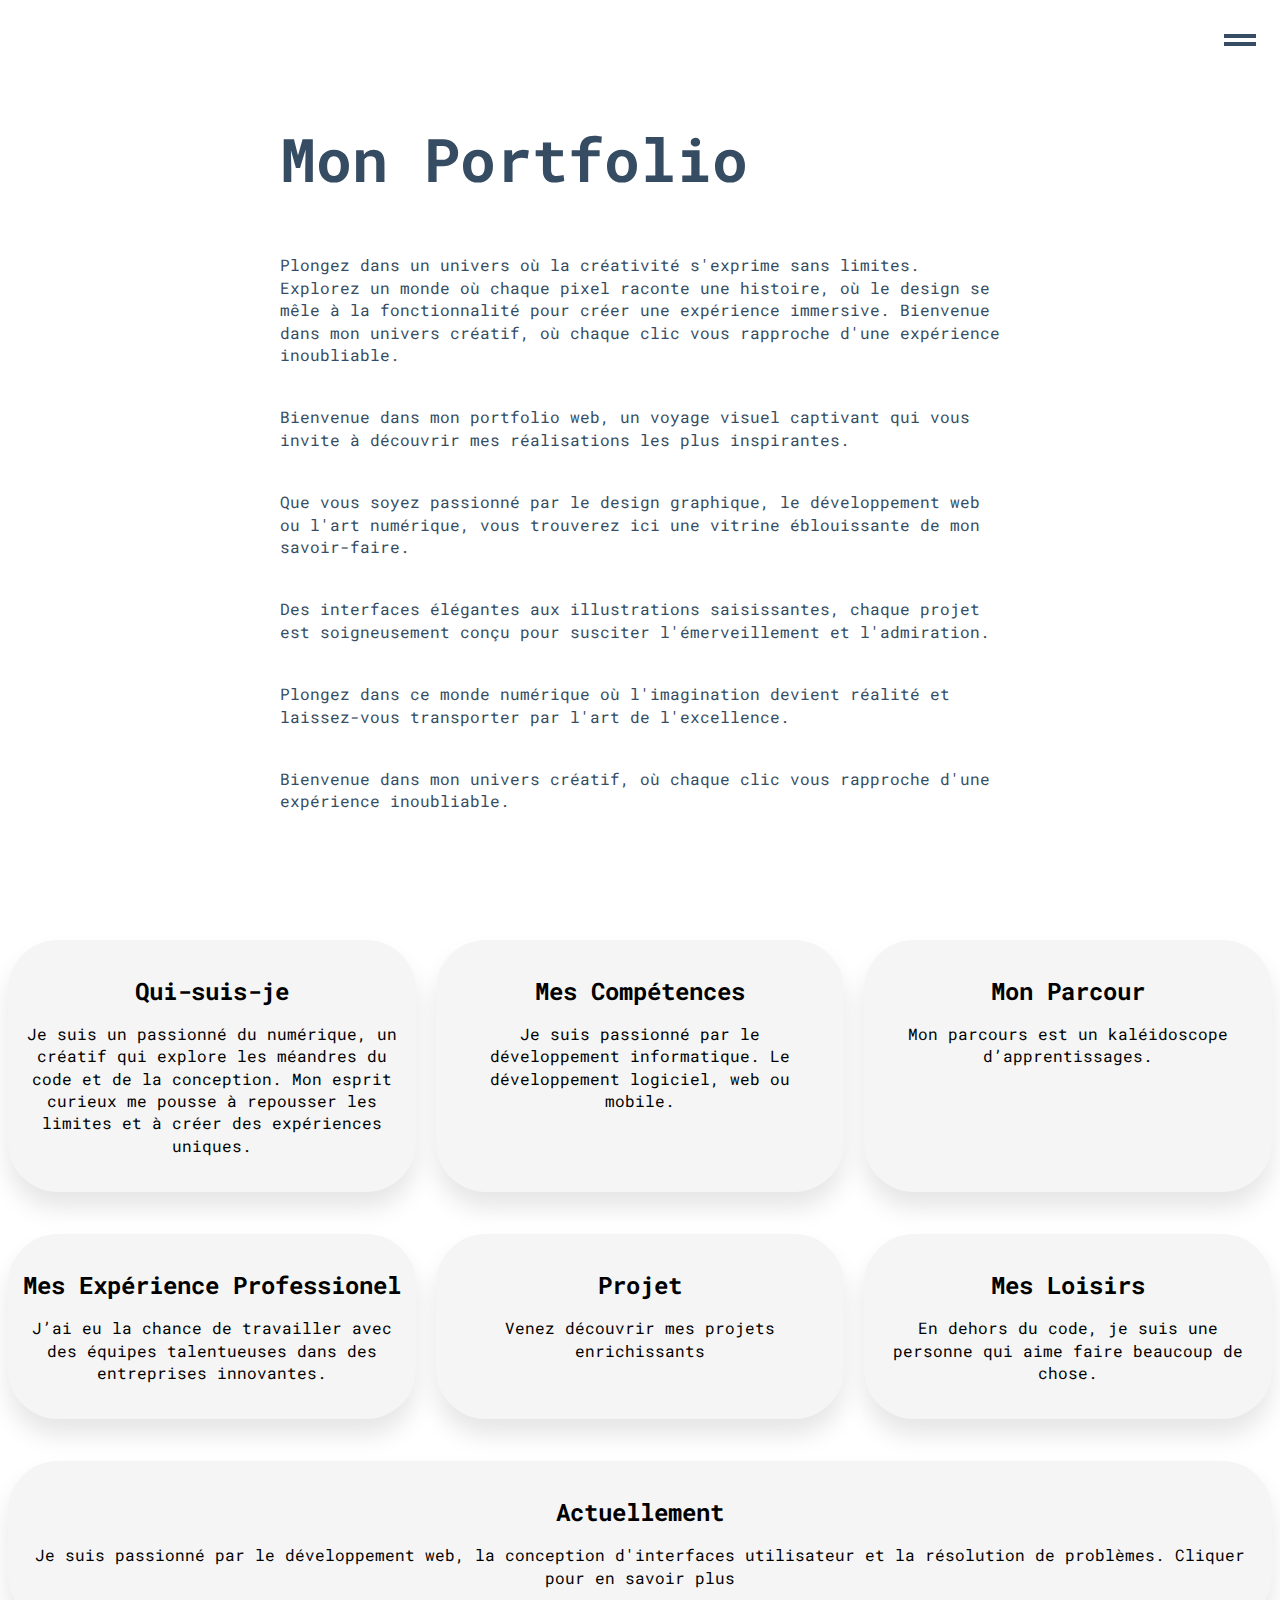
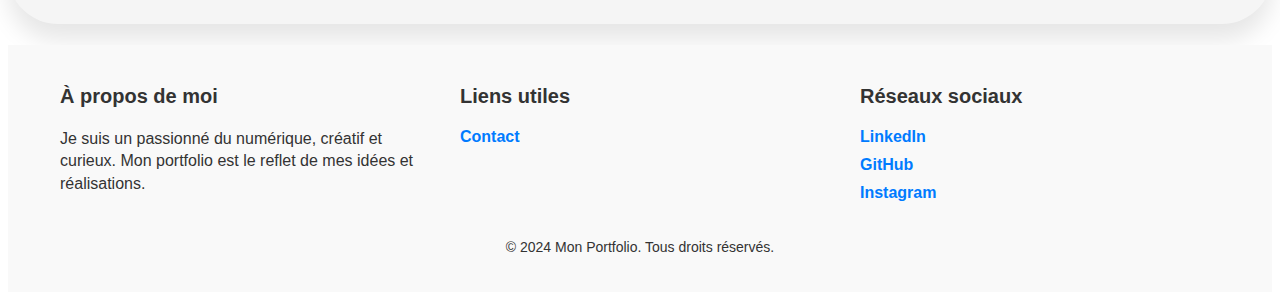
<file: index.html>
<!DOCTYPE html>
<html lang="fr">
<head>
    <meta charset="UTF-8">
    <meta name="viewport" content="width=device-width, initial-scale=1.0">
    <title>Portfolio</title>
</head>
    <link rel="stylesheet" href="css/styles.css">
    <script src="js/script.js" defer></script>



 <header>
    <input type="checkbox" id="main-navigation-toggle" class="btn btn--close" title="Toggle main navigation" />

    <label for="main-navigation-toggle">
      <span></span>
    </label>

<nav id="main-navigation" class="nav-main">
    <ul class="menu">
      <li class="menu__item">
        <a class="menu__link" href="index.html">Home</a>
      </li>
      <li class="menu__item">
        <a class="menu__link" href="html/presentMe.html">Qui-suis-je</a>
      </li>
      <li class="menu__item">
        <a class="menu__link" href="https://github.com/ynstsn">GitHub</a>
      </li>
      <li class="menu__item">
        <a class="menu__link" href="https://www.linkedin.com/in/yunus-emre-tosun-533691267/">LinkedIn</a>
      </li>
      <li class="menu__item">
        <a class="menu__link" href="html/contact.html">Contact</a>
      </li>
    </ul>
  </nav>

<main class="page-container">
  <h1>Mon Portfolio</h1>
  <p>
    Plongez dans un univers où la créativité s'exprime sans limites. 
    Explorez un monde où chaque pixel raconte une histoire, où le design se mêle à la fonctionnalité pour créer une expérience immersive. 
    Bienvenue dans mon univers créatif, où chaque clic vous rapproche d'une expérience inoubliable.</p>
    <p>
        Bienvenue dans mon portfolio web, un voyage visuel captivant qui vous invite à découvrir 
        mes réalisations les plus inspirantes. 
    </p>
    <p>
        Que vous soyez passionné par le design graphique, 
        le développement web ou l'art numérique, vous trouverez ici une vitrine éblouissante de mon savoir-faire. 
    </p>
    <p>    
        Des interfaces élégantes aux illustrations saisissantes, 
        chaque projet est soigneusement conçu pour susciter l'émerveillement et l'admiration. 
    </p>
    <p>
        Plongez dans ce monde numérique où l'imagination devient réalité et laissez-vous transporter par l'art de l'excellence. 
    </p>
        <p>
        Bienvenue dans mon univers créatif, où chaque clic vous rapproche d'une expérience inoubliable.</p>
    </p>

 </main>
</header>

<body>

<div class="competences-container">
    <div class="PresentME" onmouseover="agrandir(this)" onmouseout="retrecir(this)">
        <h2>Qui-suis-je</h2>
        <p>Je suis un passionné du numérique, un créatif qui explore les méandres du code et de la conception.
             Mon esprit curieux me pousse à repousser les limites et à créer des expériences uniques.</p>
    </div>

    <div class="competences-block" onmouseover="agrandir(this)" onmouseout="retrecir(this)">
        <h2>Mes Compétences</h2>
        <p>Je suis passionné par le développement informatique. Le développement logiciel, web ou mobile.</p>
    </div>
    <div class="Parcour" onmouseover="agrandir(this)" onmouseout="retrecir(this)">
        <h2>Mon Parcour</h2>
        <p>Mon parcours est un kaléidoscope d’apprentissages.</p>
    </div>
</div>
<br>
<br>

    <div class="secondLine">
        <div class="ExperiencePro" onmouseover="agrandir(this)" onmouseout="retrecir(this)">
            <h2>Mes Expérience Professionel</h2>
            <p>J’ai eu la chance de travailler avec des équipes talentueuses dans des entreprises innovantes.</p>
        </div>
        <div class="projet"  onmouseover="agrandir(this)" onmouseout="retrecir(this)">
            <h2>Projet</h2>
            <p>Venez découvrir mes projets enrichissants</p>
        </div>
        <div class="loisir" onmouseover="agrandir(this)" onmouseout="retrecir(this)">
            <h2>Mes Loisirs</h2>
            <p>En dehors du code, je suis une personne qui aime faire beaucoup de chose.</p>
        </div>
    </div>

    <br>
    <br>

    <div class="today" onmouseover="agrandir(this)" onmouseout="retrecir(this)">
        <h2>Actuellement</h2>
        <p>Je suis passionné par le développement web, la conception d'interfaces utilisateur et la résolution de problèmes. Cliquer pour en savoir plus</p>
    </div>

</body>

<br>

<footer class="site-footer">
    <div class="footer-content">
        <div class="footer-column">
            <h3>À propos de moi</h3>
            <p>Je suis un passionné du numérique, créatif et curieux. Mon portfolio est le reflet de mes idées et réalisations.</p>
        </div>
        <div class="footer-column">
            <h3>Liens utiles</h3>
            <ul>
                <li><a href="html/contact.html">Contact</a></li>
                <!-- Ajoute d'autres liens ici -->
            </ul>
        </div>
        <div class="footer-column">
            <h3>Réseaux sociaux</h3>
            <ul>
                <li><a href="https://www.linkedin.com/in/yunus-emre-tosun-533691267/">LinkedIn</a></li>
                <li><a href="https://github.com/ynstsn">GitHub</a></li>
                <li><a href="https://www.instagram.com/sitemakers_?igsh=MXE4bzI4cmRmdGNmNQ==">Instagram</a></li>
                <!-- Ajoute d'autres liens vers réseaux sociaux -->
            </ul>
        </div>
    </div>
    <p class="footer-copyright">© 2024 Mon Portfolio. Tous droits réservés.</p>
</footer>

</html>
</file>
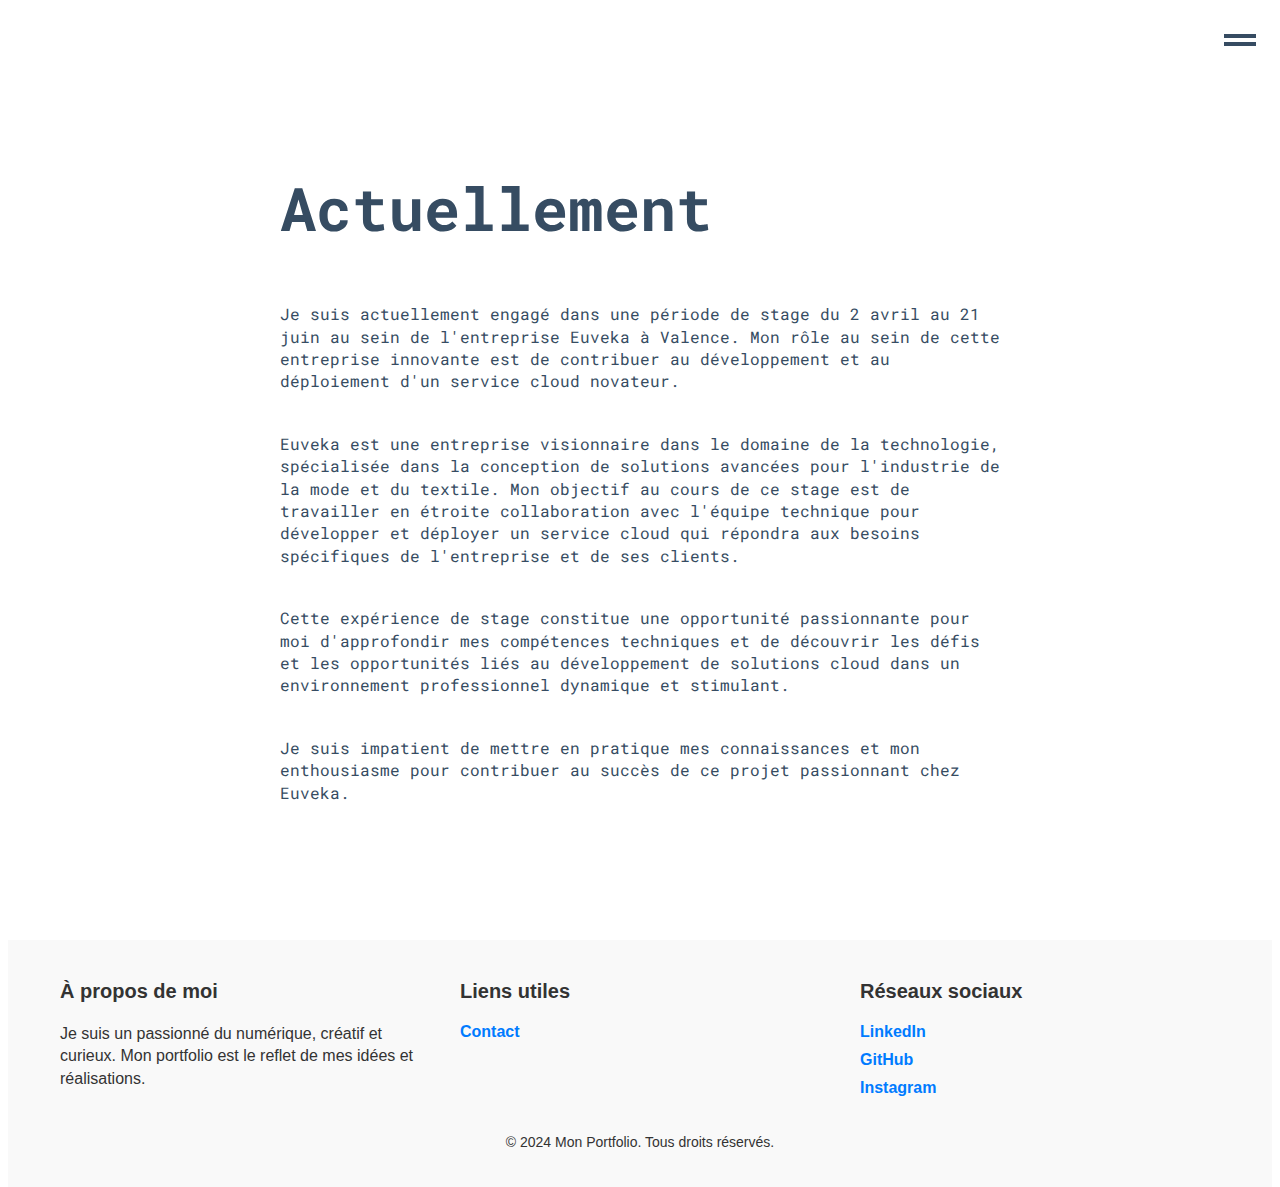
<file: html/actuellement.html>
<!DOCTYPE html>
<html lang="fr">
    <head>
        <meta charset="UTF-8">
        <meta name="viewport" content="width=device-width, initial-scale=1.0">
        <title>actuellement</title>
        <link rel="stylesheet" href="../css/actuellement.css">
        <script src="../js/script.js" defer></script>
    </head>

    <header>
        <header>
            <input type="checkbox" id="main-navigation-toggle" class="btn btn--close" title="Toggle main navigation" />
        
            <label for="main-navigation-toggle">
              <span></span>
            </label>
        
        <nav id="main-navigation" class="nav-main">
            <ul class="menu">
              <li class="menu__item">
                <a class="menu__link" href="../index.html">Home</a>
              </li>
              <li class="menu__item">
                <a class="menu__link" href="https://github.com/ynstsn">GitHub</a>
              </li>
              <li class="menu__item">
                <a class="menu__link" href="https://www.linkedin.com/in/yunus-emre-tosun-533691267/">LinkedIn</a>
              </li>
              <li class="menu__item">
                <a class="menu__link" href="../html/contact.html">Contact</a>
              </li>
            </ul>
          </nav>

          <main class="page-container">
            <h1>Actuellement</h1>
            <p>
                Je suis actuellement engagé dans une période de stage du 2 avril au 21 
                juin au sein de l'entreprise Euveka à Valence. Mon rôle au sein de cette
                 entreprise innovante est de contribuer au développement et au déploiement 
                 d'un service cloud novateur.
            </p>

              <p>
                Euveka est une entreprise visionnaire dans le domaine de la technologie, 
                spécialisée dans la conception de solutions avancées pour l'industrie de la 
                mode et du textile. Mon objectif au cours de ce stage est de travailler en 
                étroite collaboration avec l'équipe technique pour développer et déployer un service 
                cloud qui répondra aux besoins spécifiques de l'entreprise et de ses clients.
            </p>

              <p>
                Cette expérience de stage constitue une opportunité passionnante pour moi d'approfondir 
                mes compétences techniques et de découvrir les défis et les opportunités liés au développement 
                de solutions cloud dans un environnement professionnel dynamique et stimulant.
              </p>

              <p>
                Je suis impatient de mettre en pratique 
                mes connaissances et mon enthousiasme pour contribuer au succès de ce projet passionnant chez Euveka.
              </p>
           </main>
    
    </header>
<body>
    
</body>

<footer class="site-footer">
    <div class="footer-content">
        <div class="footer-column">
            <h3>À propos de moi</h3>
            <p>Je suis un passionné du numérique, créatif et curieux. Mon portfolio est le reflet de mes idées et réalisations.</p>
        </div>
        <div class="footer-column">
            <h3>Liens utiles</h3>
            <ul>
                <li><a href="contact.html">Contact</a></li>
                <!-- Ajoute d'autres liens ici -->
            </ul>
        </div>
        <div class="footer-column">
            <h3>Réseaux sociaux</h3>
            <ul>
                <li><a href="https://www.linkedin.com/in/yunus-emre-tosun-533691267/">LinkedIn</a></li>
                <li><a href="https://github.com/ynstsn">GitHub</a></li>
                <li><a href="https://www.instagram.com/sitemakers_?igsh=MXE4bzI4cmRmdGNmNQ==">Instagram</a></li>
                <!-- Ajoute d'autres liens vers réseaux sociaux -->
            </ul>
        </div>
    </div>
    <p class="footer-copyright">© 2024 Mon Portfolio. Tous droits réservés.</p>
</footer>

</html>
</file>
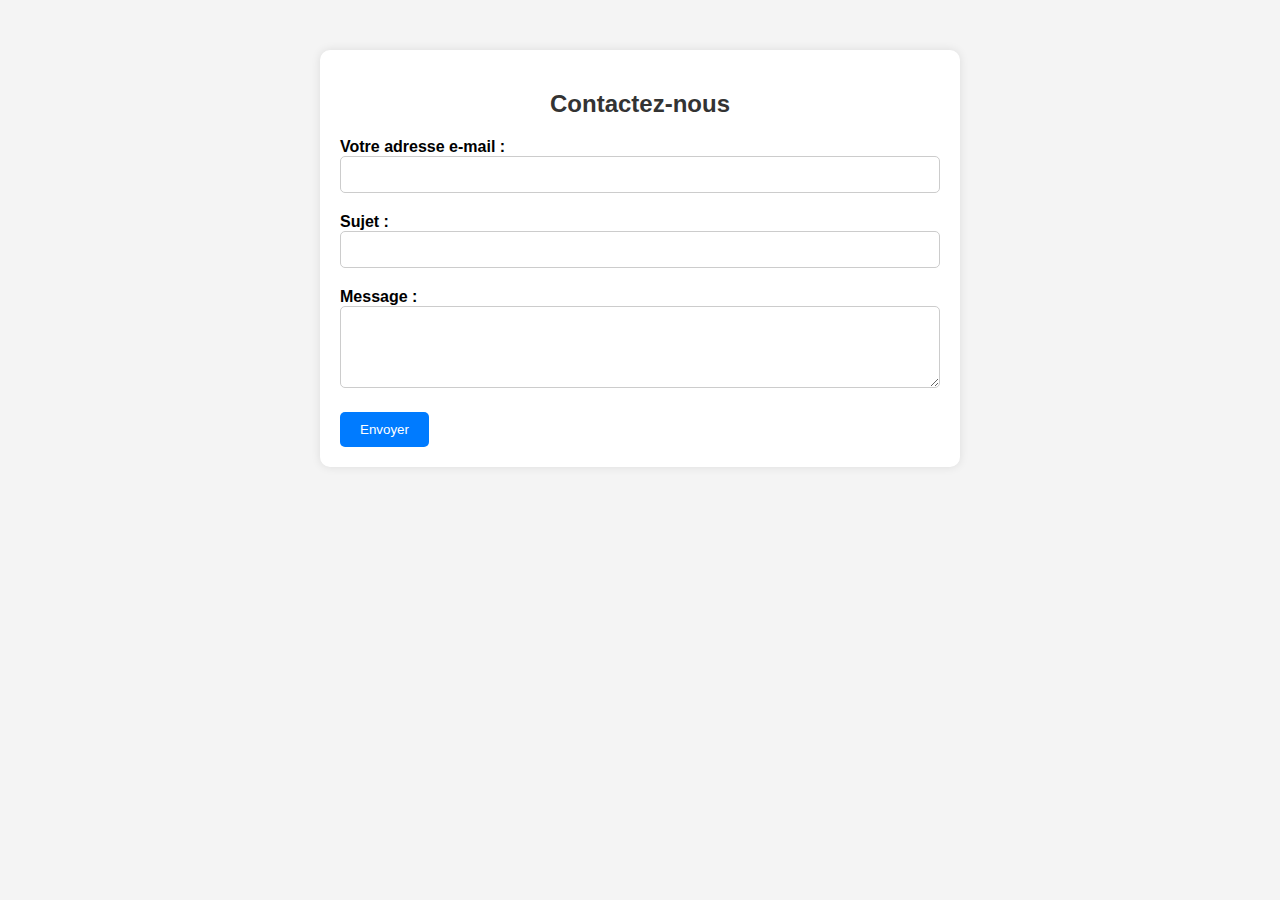
<file: html/contact.html>
<!DOCTYPE html>
<html lang="fr">
<head>
    <meta charset="UTF-8">
    <meta name="viewport" content="width=device-width, initial-scale=1.0">
    <title>Contact</title>
    <link rel="stylesheet" href="../css/contact.css">
</head>
<body>

<div class="container">
    <h2>Contactez-nous</h2>
    <form action="process_form_contact.php" method="post">
        <div class="form-group">
            <label for="email">Votre adresse e-mail :</label>
            <input type="email" id="email" name="email" required>
        </div>
        <div class="form-group">
            <label for="subject">Sujet :</label>
            <input type="text" id="subject" name="subject" required>
        </div>
        <div class="form-group">
            <label for="message">Message :</label>
            <textarea id="message" name="message" rows="4" required></textarea>
        </div>
        <button type="submit">Envoyer</button>
    </form>
</div>

</body>
</html>
</file>
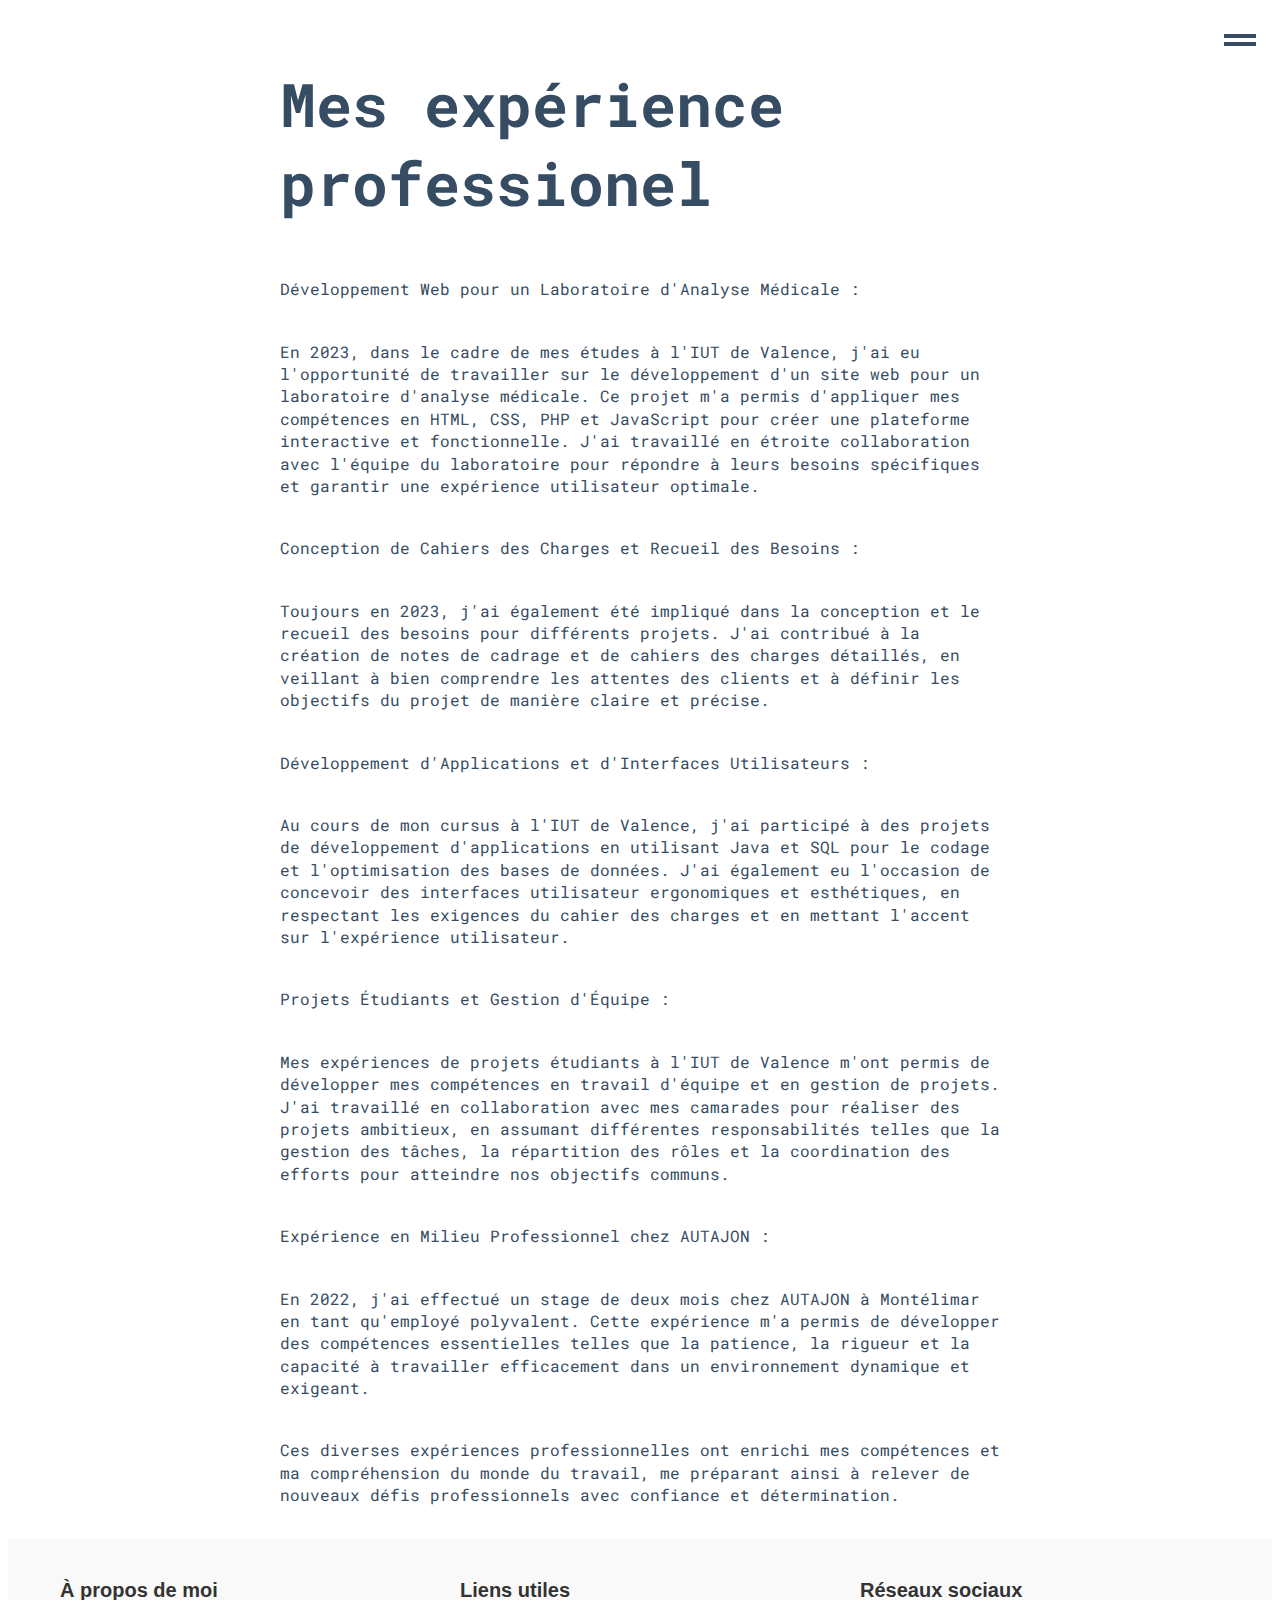
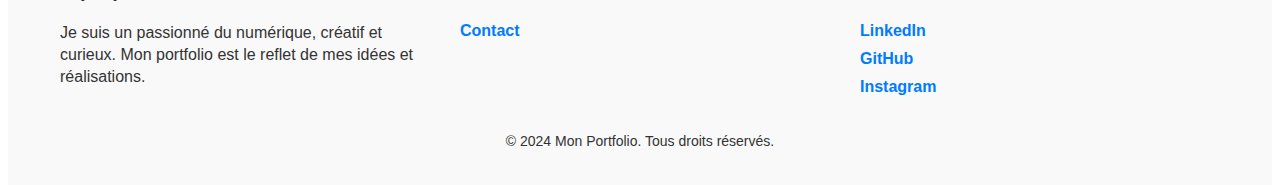
<file: html/experiencePro.html>
<!DOCTYPE html>
<html lang="fr">
    <head>
        <meta charset="UTF-8">
        <meta name="viewport" content="width=device-width, initial-scale=1.0">
        <title>expriencePro</title>
        <link rel="stylesheet" href="../css/expriencePro.css">
        <script src="../js/script.js" defer></script>
    </head>

    <header>
        <header>
            <input type="checkbox" id="main-navigation-toggle" class="btn btn--close" title="Toggle main navigation" />
        
            <label for="main-navigation-toggle">
              <span></span>
            </label>
        
        <nav id="main-navigation" class="nav-main">
            <ul class="menu">
              <li class="menu__item">
                <a class="menu__link" href="../index.html">Home</a>
              </li>
              <li class="menu__item">
                <a class="menu__link" href="https://github.com/ynstsn">GitHub</a>
              </li>
              <li class="menu__item">
                <a class="menu__link" href="https://www.linkedin.com/in/yunus-emre-tosun-533691267/">LinkedIn</a>
              </li>
              <li class="menu__item">
                <a class="menu__link" href="../html/contact.html">Contact</a>
              </li>
            </ul>
          </nav>

          <main class="page-container">
            <h1>Mes expérience professionel</h1>

            <p>
              Développement Web pour un Laboratoire d'Analyse Médicale :
            </p>
            <p>
              En 2023, dans le cadre de mes études à l'IUT de Valence, 
              j'ai eu l'opportunité de travailler sur le développement d'un site web pour un laboratoire d'analyse médicale. 
              Ce projet m'a permis d'appliquer mes compétences en HTML, CSS, PHP et JavaScript pour créer une plateforme 
              interactive et fonctionnelle. J'ai travaillé en étroite collaboration avec l'équipe 
              du laboratoire pour répondre à leurs besoins spécifiques et garantir une expérience utilisateur optimale.
            </p>

              <p>
                Conception de Cahiers des Charges et Recueil des Besoins :
              </p>
              <p>
                Toujours en 2023, j'ai également été impliqué dans la conception et 
                le recueil des besoins pour différents projets. 
                J'ai contribué à la création de notes de cadrage et de cahiers des charges détaillés, 
                en veillant à bien comprendre les attentes des clients et à définir les objectifs du 
                projet de manière claire et précise.

            </p>

            <p>Développement d'Applications et d'Interfaces Utilisateurs :
            </p>

              <p>
                Au cours de mon cursus à l'IUT de Valence, 
                j'ai participé à des projets de développement d'applications en utilisant Java et 
                SQL pour le codage et l'optimisation des bases de données. 
                J'ai également eu l'occasion de concevoir des interfaces utilisateur ergonomiques et 
                esthétiques, en respectant les exigences du cahier des charges et en mettant l'accent sur 
                l'expérience utilisateur.

              </p>

              <p>Projets Étudiants et Gestion d'Équipe :
              </p>

              <p>
                Mes expériences de projets étudiants à l'IUT de Valence m'ont 
                permis de développer mes compétences en travail d'équipe et en gestion de projets. 
                J'ai travaillé en collaboration avec mes camarades pour réaliser des projets ambitieux, 
                en assumant différentes responsabilités telles que la gestion des tâches, la répartition des 
                rôles et la coordination des efforts pour atteindre nos objectifs communs.

              </p>

              <p>Expérience en Milieu Professionnel chez AUTAJON :
              </p>

              <p>    
                En 2022, j'ai effectué un stage de deux mois chez AUTAJON à Montélimar 
                en tant qu'employé polyvalent. Cette expérience m'a permis de développer des 
                compétences essentielles telles que la patience, la rigueur et la capacité à travailler 
                efficacement dans un environnement dynamique et exigeant.

              </p>

              <p>Ces diverses expériences professionnelles ont enrichi 
                mes compétences et ma compréhension du monde du travail, me préparant ainsi à relever 
                de nouveaux défis professionnels avec confiance et détermination.

              </p>
           </main>
    
    </header>


<body>
    
</body>

<footer class="site-footer">
    <div class="footer-content">
        <div class="footer-column">
            <h3>À propos de moi</h3>
            <p>Je suis un passionné du numérique, créatif et curieux. Mon portfolio est le reflet de mes idées et réalisations.</p>
        </div>
        <div class="footer-column">
            <h3>Liens utiles</h3>
            <ul>
                <li><a href="contact.html">Contact</a></li>
                <!-- Ajoute d'autres liens ici -->
            </ul>
        </div>
        <div class="footer-column">
            <h3>Réseaux sociaux</h3>
            <ul>
                <li><a href="https://www.linkedin.com/in/yunus-emre-tosun-533691267/">LinkedIn</a></li>
                <li><a href="https://github.com/ynstsn">GitHub</a></li>
                <li><a href="https://www.instagram.com/sitemakers_?igsh=MXE4bzI4cmRmdGNmNQ==">Instagram</a></li>
                <!-- Ajoute d'autres liens vers réseaux sociaux -->
            </ul>
        </div>
    </div>
    <p class="footer-copyright">© 2024 Mon Portfolio. Tous droits réservés.</p>
</footer>

</html>
</file>
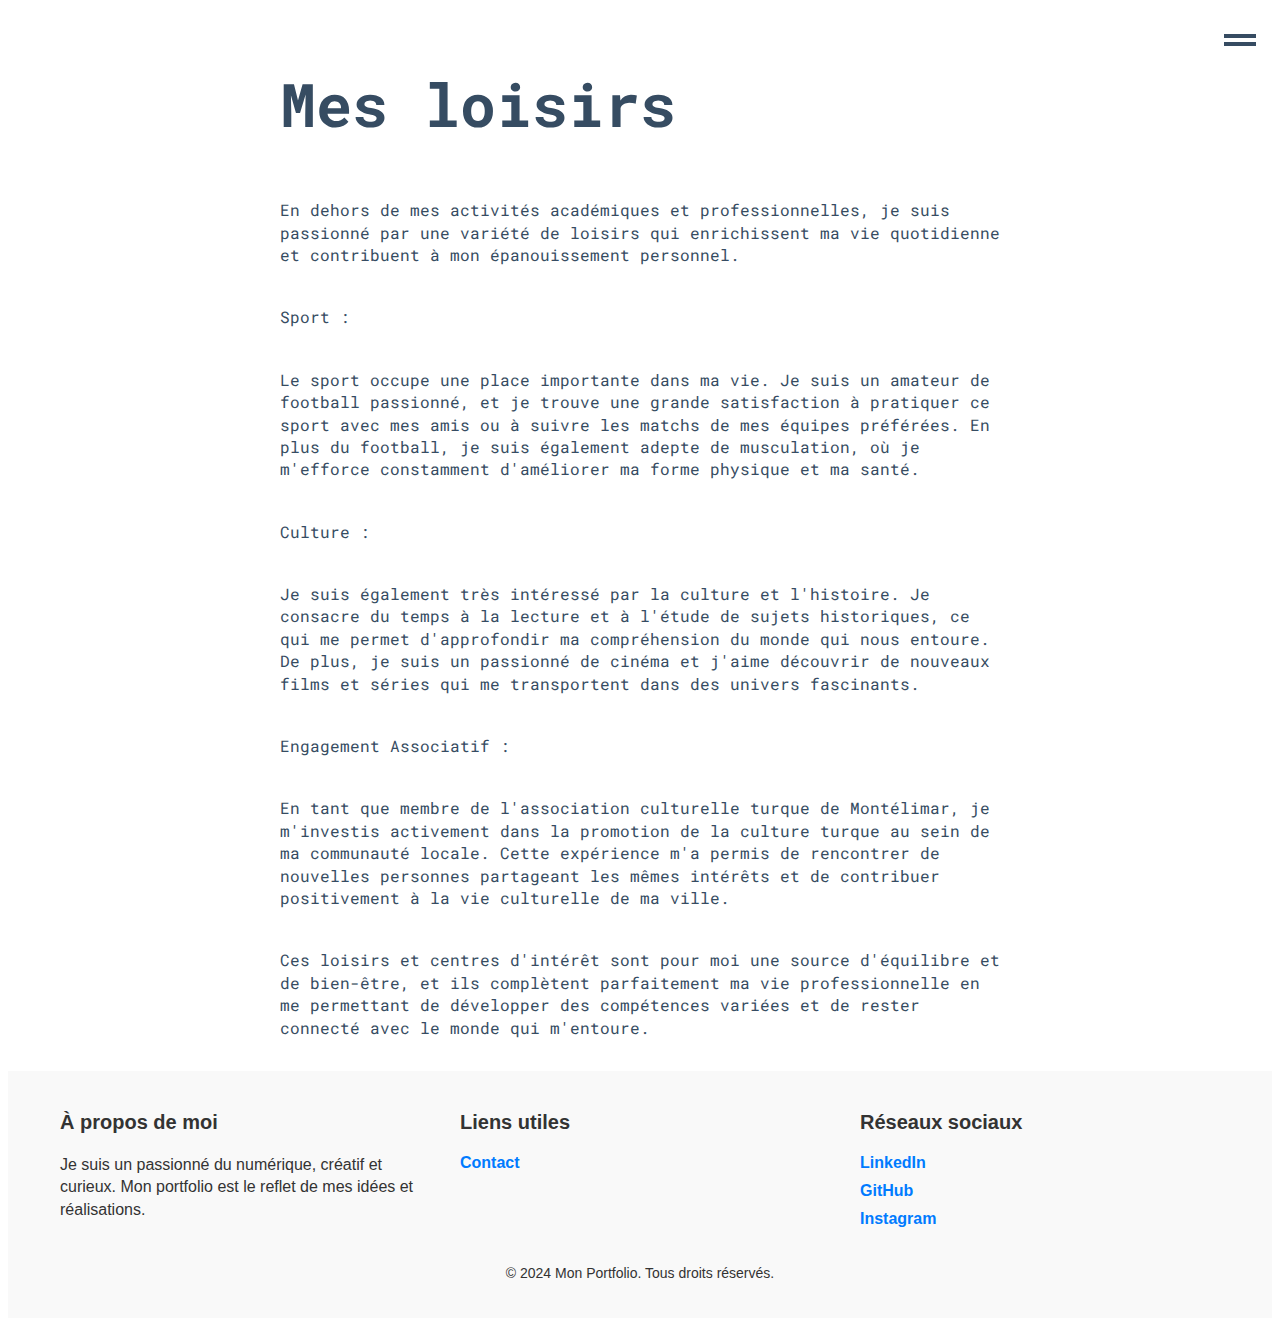
<file: html/loisir.html>
<!DOCTYPE html>
<html lang="fr">
    <head>
        <meta charset="UTF-8">
        <meta name="viewport" content="width=device-width, initial-scale=1.0">
        <title>Loisir</title>
        <link rel="stylesheet" href="../css/loisir.css">
        <script src="../js/script.js" defer></script>
    </head>

    <header>
        <header>
            <input type="checkbox" id="main-navigation-toggle" class="btn btn--close" title="Toggle main navigation" />
        
            <label for="main-navigation-toggle">
              <span></span>
            </label>
        
        <nav id="main-navigation" class="nav-main">
            <ul class="menu">
              <li class="menu__item">
                <a class="menu__link" href="../index.html">Home</a>
              </li>
              <li class="menu__item">
                <a class="menu__link" href="https://github.com/ynstsn">GitHub</a>
              </li>
              <li class="menu__item">
                <a class="menu__link" href="https://www.linkedin.com/in/yunus-emre-tosun-533691267/">LinkedIn</a>
              </li>
              <li class="menu__item">
                <a class="menu__link" href="../html/contact.html">Contact</a>
              </li>
            </ul>
          </nav>

          <main class="page-container">
            <h1>Mes loisirs</h1>
            <p>
                En dehors de mes activités académiques et professionnelles, 
                je suis passionné par une variété de loisirs qui enrichissent ma vie quotidienne et 
                contribuent à mon épanouissement personnel.
            </p>

            <p>Sport : </p>

              <p>
                Le sport occupe une place importante dans ma vie. Je suis un amateur de football passionné, 
                et je trouve une grande satisfaction à pratiquer ce sport avec mes amis ou à suivre les matchs 
                de mes équipes préférées. En plus du football, je suis également adepte de musculation, 
                où je m'efforce constamment d'améliorer ma forme physique et ma santé.
              </p>

            <p>Culture :</p>

              <p>
                Je suis également très intéressé par la culture et l'histoire. 
                Je consacre du temps à la lecture et à l'étude de sujets historiques, 
                ce qui me permet d'approfondir ma compréhension du monde qui nous entoure. 
                De plus, je suis un passionné de cinéma et j'aime découvrir de nouveaux films et 
                séries qui me transportent dans des univers fascinants.
              </p>

              <p>Engagement Associatif :</p>
              <p>
                En tant que membre de l'association culturelle turque de Montélimar, 
                je m'investis activement dans la promotion de la culture turque au sein de ma communauté locale. 
                Cette expérience m'a permis de rencontrer de nouvelles personnes partageant les mêmes intérêts et 
                de contribuer positivement à la vie culturelle de ma ville.
            </p>

              <p>    
                Ces loisirs et centres d'intérêt sont pour moi une source d'équilibre et de bien-être, 
                et ils complètent parfaitement ma vie professionnelle en me permettant de 
                développer des compétences variées et de rester connecté avec le monde qui m'entoure.

              </p>
           </main>
    
    </header>


<body>
    
</body>

<footer class="site-footer">
    <div class="footer-content">
        <div class="footer-column">
            <h3>À propos de moi</h3>
            <p>Je suis un passionné du numérique, créatif et curieux. Mon portfolio est le reflet de mes idées et réalisations.</p>
        </div>
        <div class="footer-column">
            <h3>Liens utiles</h3>
            <ul>
                <li><a href="contact.html">Contact</a></li>
                <!-- Ajoute d'autres liens ici -->
            </ul>
        </div>
        <div class="footer-column">
            <h3>Réseaux sociaux</h3>
            <ul>
                <li><a href="https://www.linkedin.com/in/yunus-emre-tosun-533691267/">LinkedIn</a></li>
                <li><a href="https://github.com/ynstsn">GitHub</a></li>
                <li><a href="https://www.instagram.com/sitemakers_?igsh=MXE4bzI4cmRmdGNmNQ==">Instagram</a></li>
                <!-- Ajoute d'autres liens vers réseaux sociaux -->
            </ul>
        </div>
    </div>
    <p class="footer-copyright">© 2024 Mon Portfolio. Tous droits réservés.</p>
</footer>

</html>
</file>
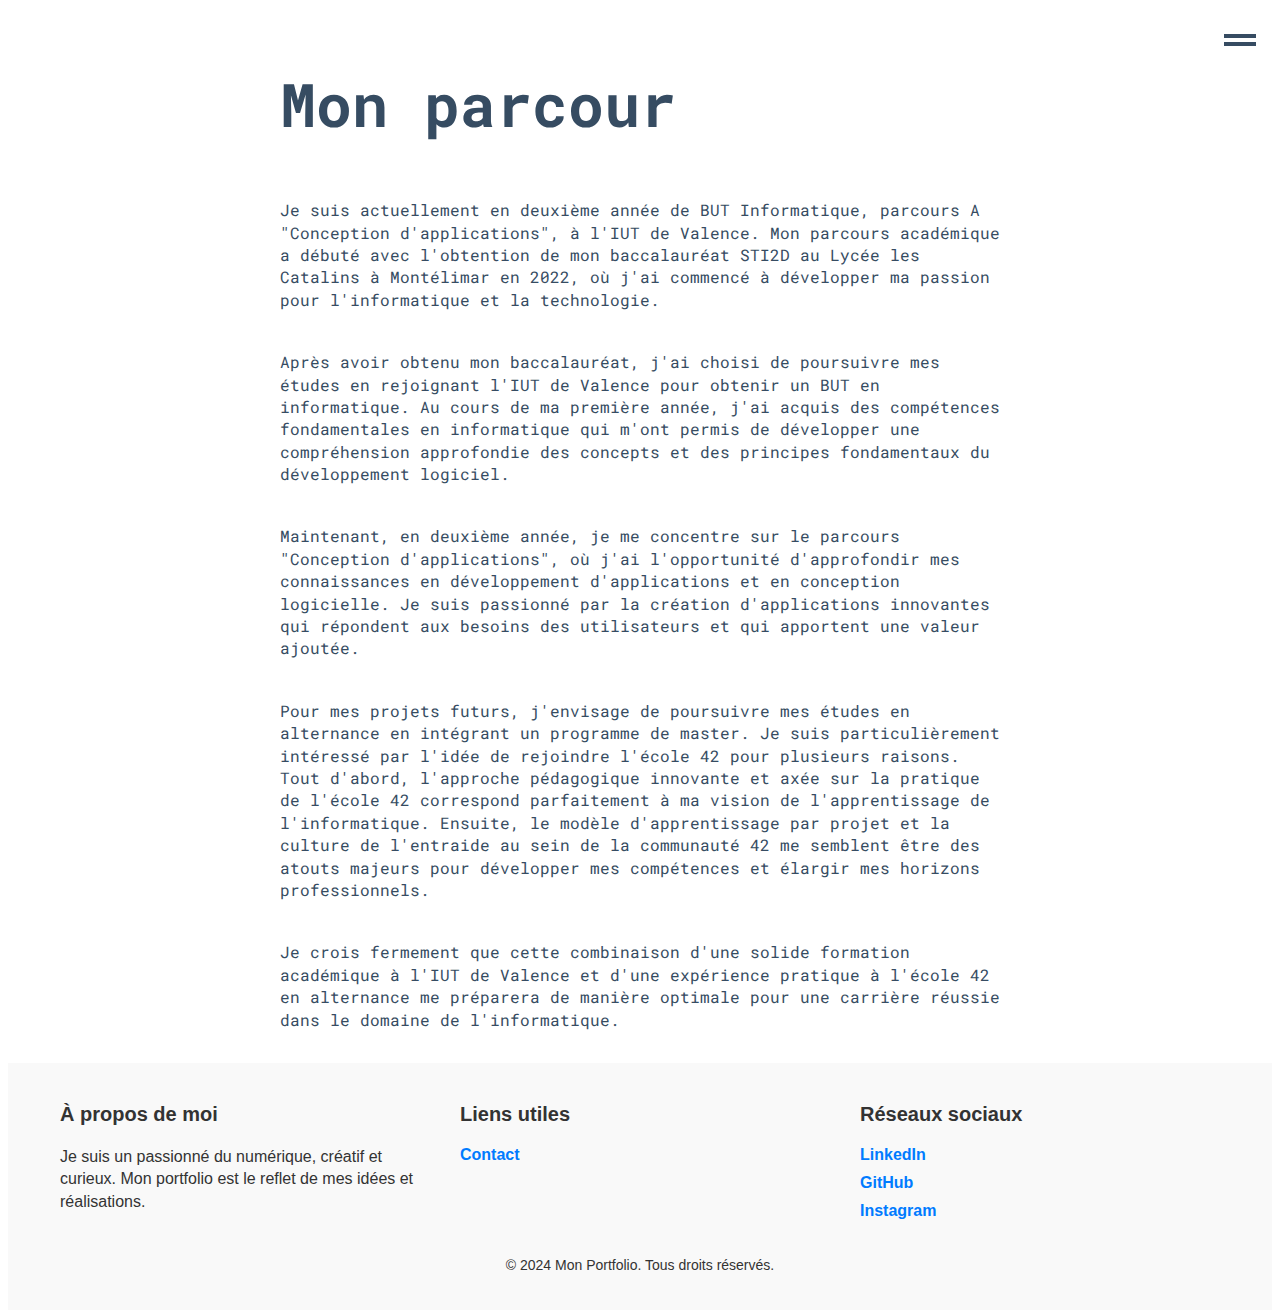
<file: html/parcour.html>
<!DOCTYPE html>
<html lang="fr">
    <head>
        <meta charset="UTF-8">
        <meta name="viewport" content="width=device-width, initial-scale=1.0">
        <title>Parcour</title>
        <link rel="stylesheet" href="../css/parcour.css">
        <script src="../js/script.js" defer></script>
    </head>

    <header>
        <header>
            <input type="checkbox" id="main-navigation-toggle" class="btn btn--close" title="Toggle main navigation" />
        
            <label for="main-navigation-toggle">
              <span></span>
            </label>
        
        <nav id="main-navigation" class="nav-main">
            <ul class="menu">
              <li class="menu__item">
                <a class="menu__link" href="../index.html">Home</a>
              </li>
              <li class="menu__item">
                <a class="menu__link" href="https://github.com/ynstsn">GitHub</a>
              </li>
              <li class="menu__item">
                <a class="menu__link" href="https://www.linkedin.com/in/yunus-emre-tosun-533691267/">LinkedIn</a>
              </li>
              <li class="menu__item">
                <a class="menu__link" href="../html/contact.html">Contact</a>
              </li>
            </ul>
          </nav>

          <main class="page-container">
            <h1>Mon parcour</h1>
            <p>
                Je suis actuellement en deuxième année de BUT Informatique, parcours A "Conception d'applications", 
                à l'IUT de Valence. Mon parcours académique a débuté avec l'obtention de mon baccalauréat STI2D au Lycée les Catalins à Montélimar en 2022, 
                où j'ai commencé à développer ma passion pour l'informatique et la technologie.


            </p>

              <p>
                Après avoir obtenu mon baccalauréat, j'ai choisi de poursuivre mes études en rejoignant l'IUT de Valence pour obtenir un BUT en informatique. 
                Au cours de ma première année, j'ai acquis des compétences fondamentales en informatique qui m'ont permis de développer une compréhension approfondie des concepts 
                et des principes fondamentaux du développement logiciel.


            </p>

              <p>
                Maintenant, en deuxième année, je me concentre sur le parcours "Conception d'applications", 
                où j'ai l'opportunité d'approfondir mes connaissances en développement d'applications et en conception logicielle. 
                Je suis passionné par la création d'applications innovantes qui répondent aux besoins des utilisateurs et qui apportent une valeur ajoutée.
              </p>

              <p>
                Pour mes projets futurs, j'envisage de poursuivre mes études en alternance en intégrant un programme de master. Je suis particulièrement intéressé par l'idée de rejoindre l'école 42 pour plusieurs raisons. Tout d'abord, l'approche pédagogique innovante et axée sur la pratique de l'école 42 correspond parfaitement à ma vision de l'apprentissage de l'informatique. Ensuite, le modèle d'apprentissage par projet et la culture de l'entraide au sein de la communauté 42 me semblent être des atouts majeurs pour développer mes compétences et élargir mes horizons professionnels.


              </p>

              <p>    
                Je crois fermement que cette combinaison d'une solide formation académique à l'IUT de Valence et d'une expérience pratique à l'école 42 en alternance me préparera de manière optimale pour une carrière réussie dans le domaine de l'informatique.

              </p>
           </main>
    
    </header>


<body>
    
</body>

<footer class="site-footer">
    <div class="footer-content">
        <div class="footer-column">
            <h3>À propos de moi</h3>
            <p>Je suis un passionné du numérique, créatif et curieux. Mon portfolio est le reflet de mes idées et réalisations.</p>
        </div>
        <div class="footer-column">
            <h3>Liens utiles</h3>
            <ul>
                <li><a href="contact.html">Contact</a></li>
                <!-- Ajoute d'autres liens ici -->
            </ul>
        </div>
        <div class="footer-column">
            <h3>Réseaux sociaux</h3>
            <ul>
                <li><a href="https://www.linkedin.com/in/yunus-emre-tosun-533691267/">LinkedIn</a></li>
                <li><a href="https://github.com/ynstsn">GitHub</a></li>
                <li><a href="https://www.instagram.com/sitemakers_?igsh=MXE4bzI4cmRmdGNmNQ==">Instagram</a></li>
                <!-- Ajoute d'autres liens vers réseaux sociaux -->
            </ul>
        </div>
    </div>
    <p class="footer-copyright">© 2024 Mon Portfolio. Tous droits réservés.</p>
</footer>

</html>
</file>
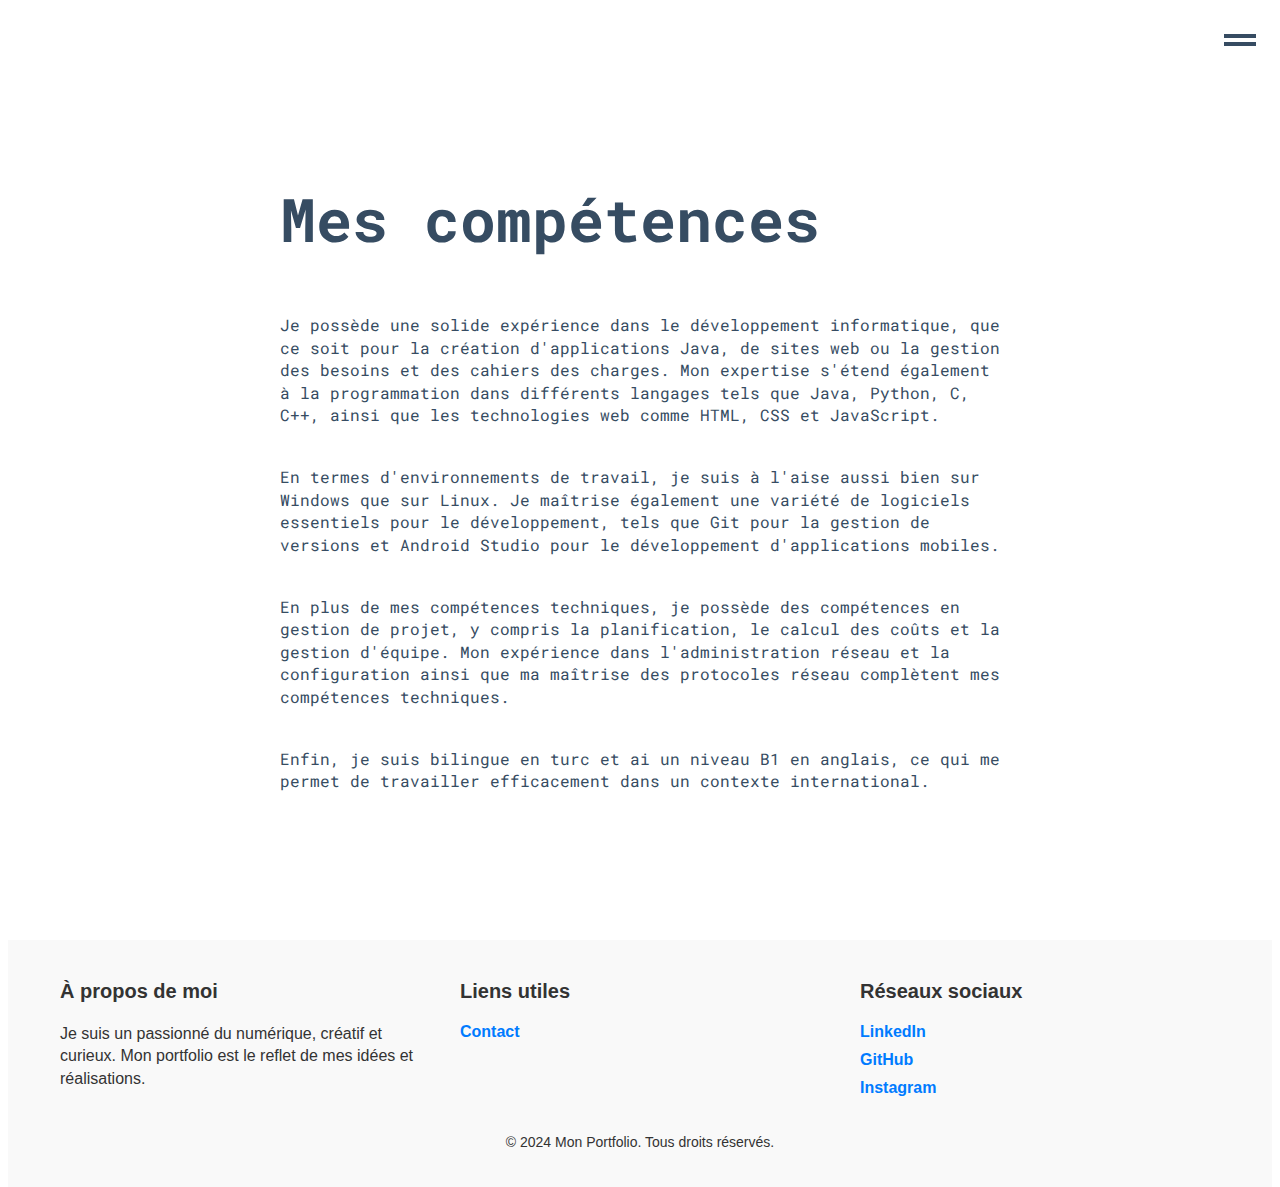
<file: html/skill.html>
<!DOCTYPE html>
<html lang="fr">
    <head>
        <meta charset="UTF-8">
        <meta name="viewport" content="width=device-width, initial-scale=1.0">
        <title>Competence</title>
        <link rel="stylesheet" href="../css/skill.css">
        <script src="../js/script.js" defer></script>
    </head>

    <header>
        <header>
            <input type="checkbox" id="main-navigation-toggle" class="btn btn--close" title="Toggle main navigation" />
        
            <label for="main-navigation-toggle">
              <span></span>
            </label>
        
        <nav id="main-navigation" class="nav-main">
            <ul class="menu">
              <li class="menu__item">
                <a class="menu__link" href="../index.html">Home</a>
              </li>
              <li class="menu__item">
                <a class="menu__link" href="https://github.com/ynstsn">GitHub</a>
              </li>
              <li class="menu__item">
                <a class="menu__link" href="https://www.linkedin.com/in/yunus-emre-tosun-533691267/">LinkedIn</a>
              </li>
              <li class="menu__item">
                <a class="menu__link" href="../html/contact.html">Contact</a>
              </li>
            </ul>
          </nav>

          <main class="page-container">
            <h1>Mes compétences</h1>
            <p>
                Je possède une solide expérience dans le développement informatique, 
                que ce soit pour la création d'applications Java, 
                de sites web ou la gestion des besoins et des cahiers des charges. 
                Mon expertise s'étend également à la programmation dans différents langages tels que Java, 
                Python, C, C++, ainsi que les technologies web comme HTML, CSS et JavaScript.
            </p>
              <p>
                En termes d'environnements de travail, je suis à l'aise aussi bien sur Windows que sur Linux. 
                Je maîtrise également une variété de logiciels essentiels pour le développement, 
                tels que Git pour la gestion de versions et Android Studio pour le développement d'applications mobiles.
            </p>

              <p>
                En plus de mes compétences techniques, 
                je possède des compétences en gestion de projet, y compris la planification, 
                le calcul des coûts et la gestion d'équipe. Mon expérience dans l'administration réseau et 
                la configuration ainsi que ma maîtrise des protocoles réseau complètent mes compétences techniques.

              </p>
              <p>    
                Enfin, je suis bilingue en turc et ai un niveau B1 en anglais, 
                ce qui me permet de travailler efficacement dans un contexte international.
              </p>
           </main>
    
    </header>


<body>
    
</body>

<footer class="site-footer">
    <div class="footer-content">
        <div class="footer-column">
            <h3>À propos de moi</h3>
            <p>Je suis un passionné du numérique, créatif et curieux. Mon portfolio est le reflet de mes idées et réalisations.</p>
        </div>
        <div class="footer-column">
            <h3>Liens utiles</h3>
            <ul>
                <li><a href="contact.html">Contact</a></li>
                <!-- Ajoute d'autres liens ici -->
            </ul>
        </div>
        <div class="footer-column">
            <h3>Réseaux sociaux</h3>
            <ul>
                <li><a href="https://www.linkedin.com/in/yunus-emre-tosun-533691267/">LinkedIn</a></li>
                <li><a href="https://github.com/ynstsn">GitHub</a></li>
                <li><a href="https://www.instagram.com/sitemakers_?igsh=MXE4bzI4cmRmdGNmNQ==">Instagram</a></li>
                <!-- Ajoute d'autres liens vers réseaux sociaux -->
            </ul>
        </div>
    </div>
    <p class="footer-copyright">© 2024 Mon Portfolio. Tous droits réservés.</p>
</footer>

</html>
</file>
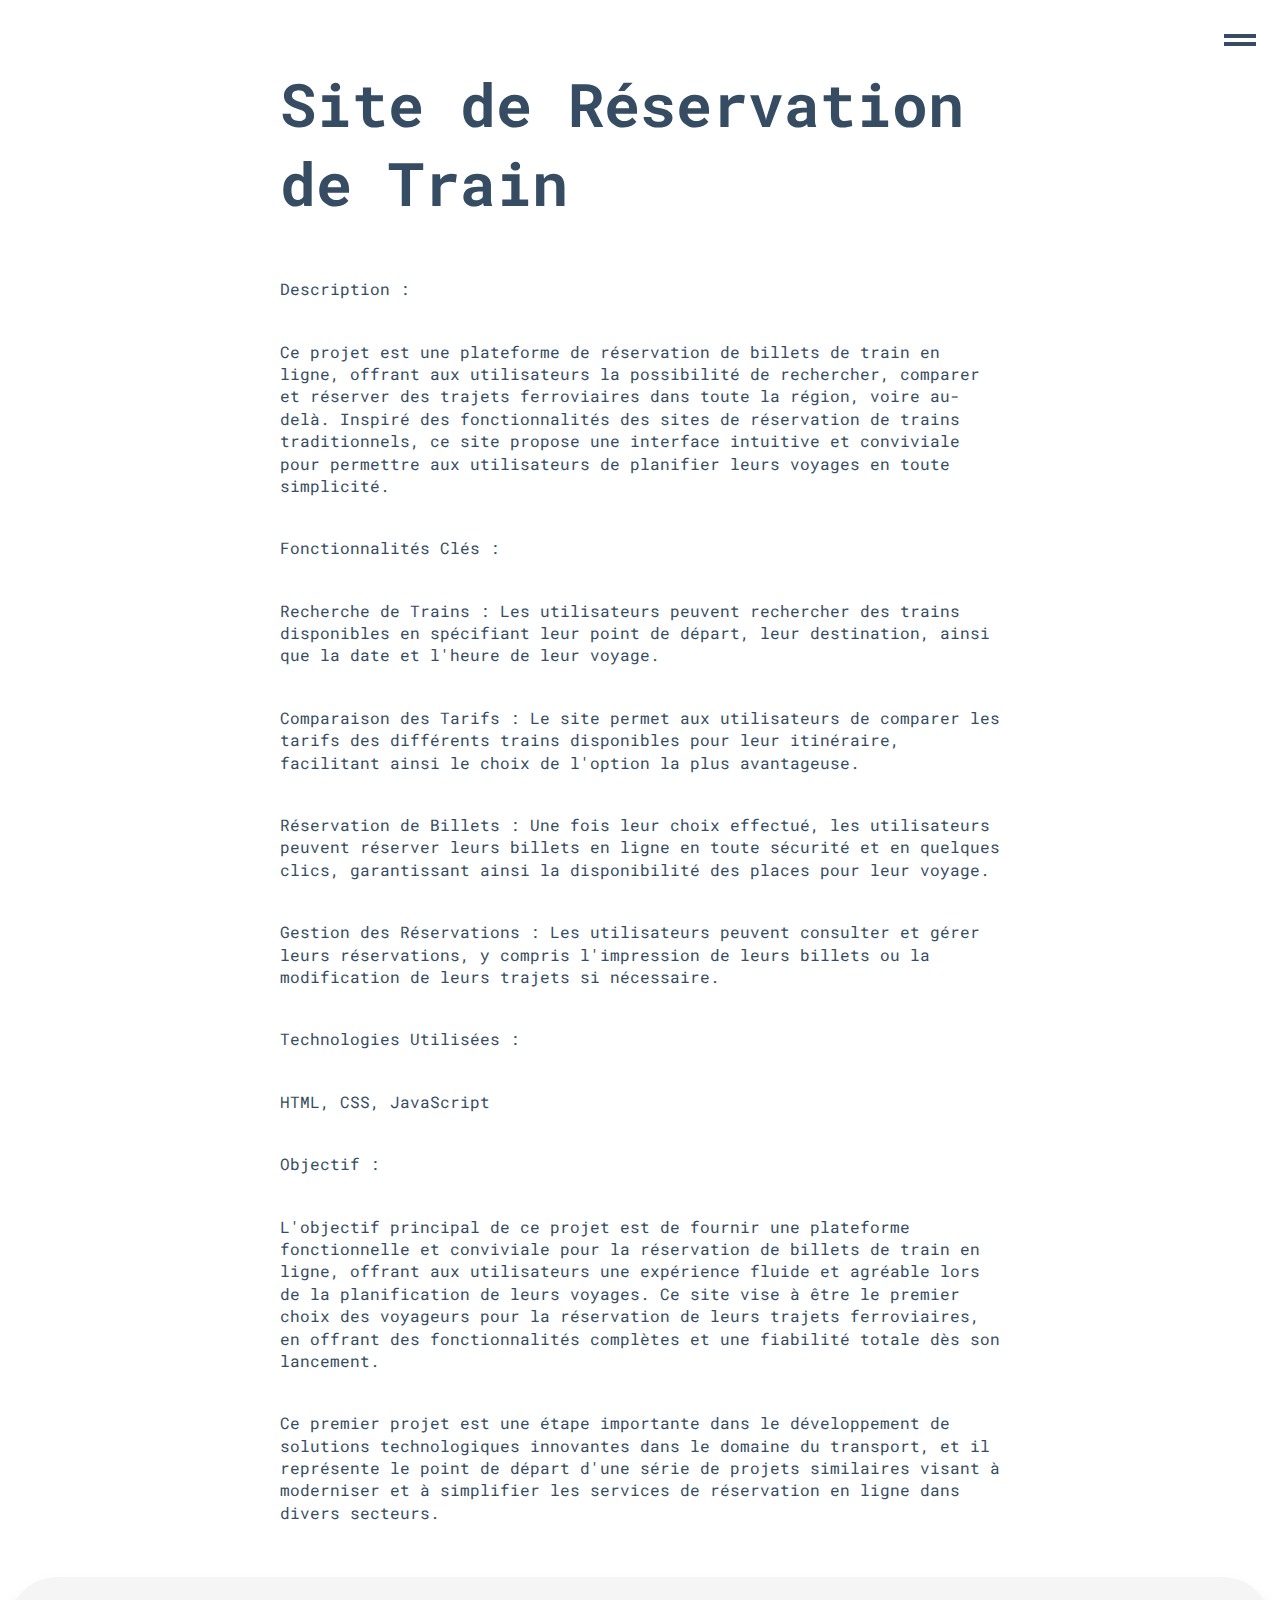
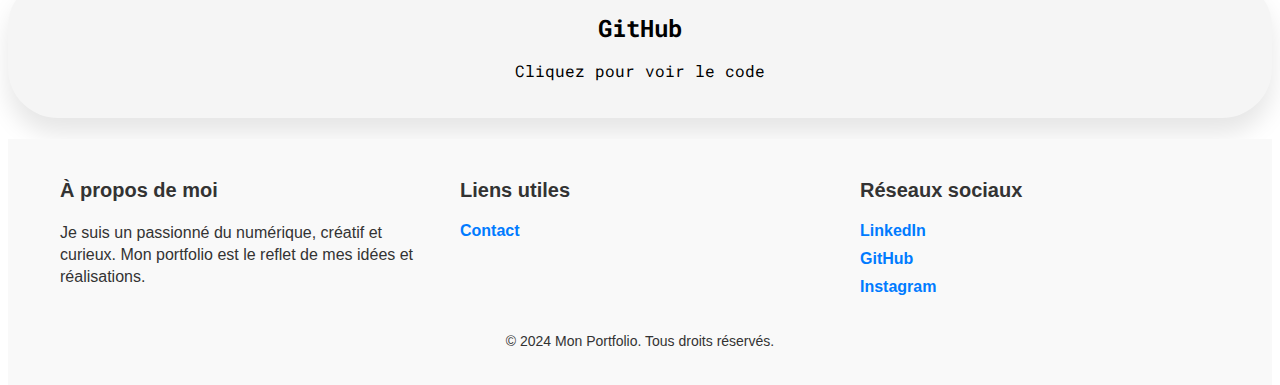
<file: html/projet/projet1.html>
<!DOCTYPE html>
<html lang="en">
<head>
    <meta charset="UTF-8">
    <meta name="viewport" content="width=device-width, initial-scale=1.0">
    <title>Projet1</title>
    <link rel="stylesheet" href="../../css/projet/projet1.css">
    <script src="../../js/projetNumber/scriptProjetNumber.js" defer></script>
    <script src="../../js/projetNumber/scriptProjet1.js" defer></script>

    
  
</head>

<header>
    <input type="checkbox" id="main-navigation-toggle" class="btn btn--close" title="Toggle main navigation" />

    <label for="main-navigation-toggle">
      <span></span>
    </label>

<nav id="main-navigation" class="nav-main">
    <ul class="menu">
      <li class="menu__item">
        <a class="menu__link" href="../../index.html">Home</a>
      </li>
      <li class="menu__item">
        <a class="menu__link" href="https://github.com/ynstsn">GitHub</a>
      </li>
      <li class="menu__item">
        <a class="menu__link" href="https://www.linkedin.com/in/yunus-emre-tosun-533691267/">LinkedIn</a>
      </li>
      <li class="menu__item">
        <a class="menu__link" href="../../html/contact.html">Contact</a>
      </li>
    </ul>
  </nav>

<main class="page-container">
  <h1>Site de Réservation de Train
  </h1>
    <p>Description :
    </p>
    <p>
        Ce projet est une plateforme de réservation de billets de train en ligne, offrant aux 
        utilisateurs la possibilité de rechercher, comparer et réserver des trajets ferroviaires dans toute la 
        région, voire au-delà. Inspiré des fonctionnalités des sites de réservation de trains traditionnels, 
        ce site propose une interface 
        intuitive et conviviale pour permettre aux utilisateurs de planifier leurs voyages en toute simplicité.
    </p>
    <p>
        Fonctionnalités Clés :
    </p>
    <p>
        Recherche de Trains : Les utilisateurs peuvent rechercher des trains disponibles en spécifiant leur 
        point de départ, leur destination, ainsi que la date et l'heure de leur voyage.
    </p>

    <p> Comparaison des Tarifs : Le site permet aux utilisateurs de comparer 
        les tarifs des différents trains disponibles pour leur itinéraire, facilitant ainsi 
        le choix de l'option la plus avantageuse.
    </p>

    <p> 
        Réservation de Billets : Une fois leur choix effectué, 
        les utilisateurs peuvent réserver leurs billets en ligne en toute sécurité et en quelques clics, 
        garantissant ainsi la disponibilité des places pour leur voyage.
    </p>
    <p> 
        Gestion des Réservations : Les utilisateurs peuvent consulter et gérer 
        leurs réservations, y compris l'impression de leurs billets ou la modification de leurs 
        trajets si nécessaire.
    </p>
    <p>    
        Technologies Utilisées :

    </p>
    <p>
        HTML, CSS, JavaScript
    </p>

    <p>
        Objectif :
    </p>

    <p>
        L'objectif principal de ce projet est de fournir une plateforme fonctionnelle 
        et conviviale pour la réservation de billets de train en ligne, offrant aux utilisateurs 
        une expérience fluide et agréable lors de la planification de leurs voyages. Ce site vise à 
        être le premier choix des voyageurs pour la réservation de leurs trajets ferroviaires, 
        en offrant des fonctionnalités complètes et une fiabilité totale dès son lancement.
    </p>

    <p>
        Ce premier projet est une étape importante dans le développement 
        de solutions technologiques innovantes dans le domaine du transport, 
        et il représente le point de départ d'une série de projets similaires visant à moderniser 
        et à simplifier les services de réservation en ligne dans divers secteurs.
    </p>
 </main>
</header>
<br>
<body>
    <div class="train" onmouseover="agrandir(this)" onmouseout="retrecir(this)" onclick="train">
        <h2>GitHub</h2>
        <p>Cliquez pour voir le code </p>
    </div>
    <br>
</body>
<footer class="site-footer">
    <div class="footer-content">
        <div class="footer-column">
            <h3>À propos de moi</h3>
            <p>Je suis un passionné du numérique, créatif et curieux. Mon portfolio est le reflet de mes idées et réalisations.</p>
        </div>
        <div class="footer-column">
            <h3>Liens utiles</h3>
            <ul>
                <li><a href="../contact.html">Contact</a></li>
                <!-- Ajoute d'autres liens ici -->
            </ul>
        </div>
        <div class="footer-column">
            <h3>Réseaux sociaux</h3>
            <ul>
                <li><a href="https://www.linkedin.com/in/yunus-emre-tosun-533691267/">LinkedIn</a></li>
                <li><a href="https://github.com/ynstsn">GitHub</a></li>
                <li><a href="https://www.instagram.com/sitemakers_?igsh=MXE4bzI4cmRmdGNmNQ==">Instagram</a></li>
                <!-- Ajoute d'autres liens vers réseaux sociaux -->
            </ul>
        </div>
    </div>
    <p class="footer-copyright">© 2024 Mon Portfolio. Tous droits réservés.</p>
</footer>

</html>
</file>
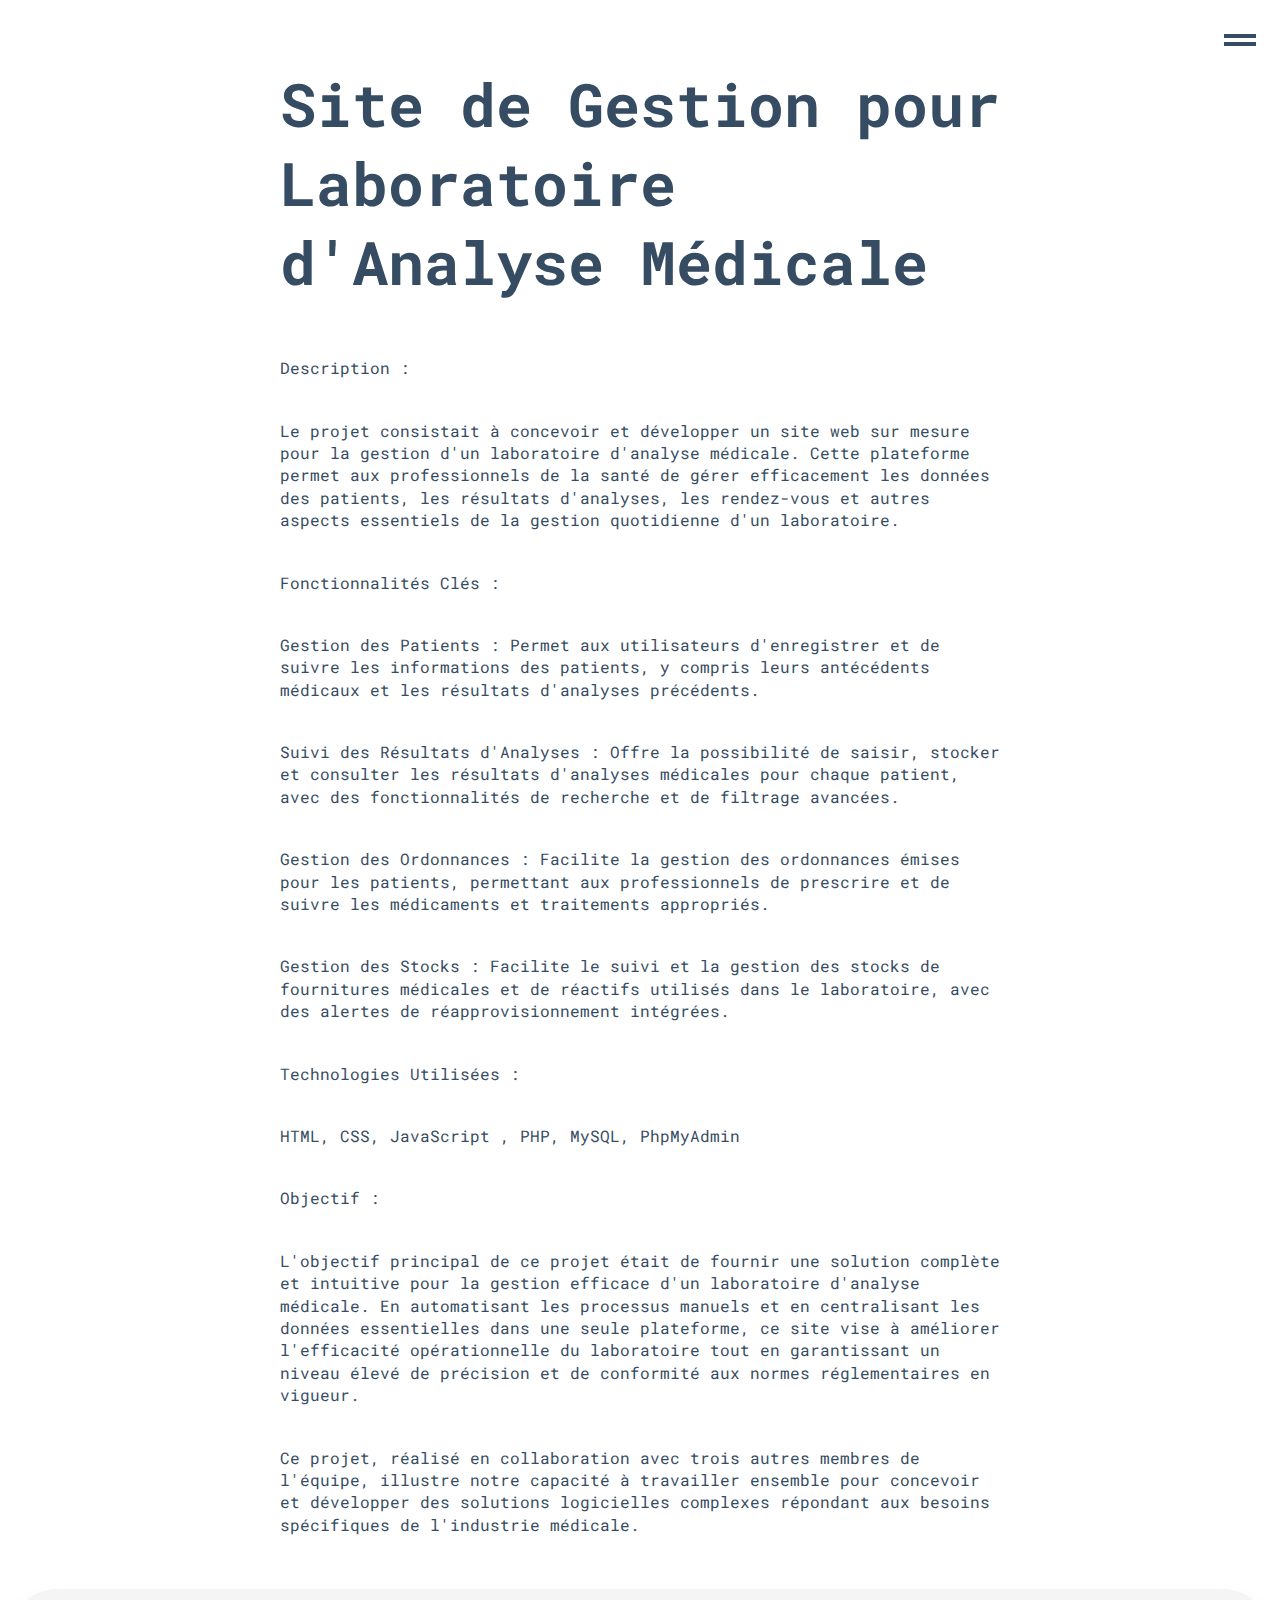
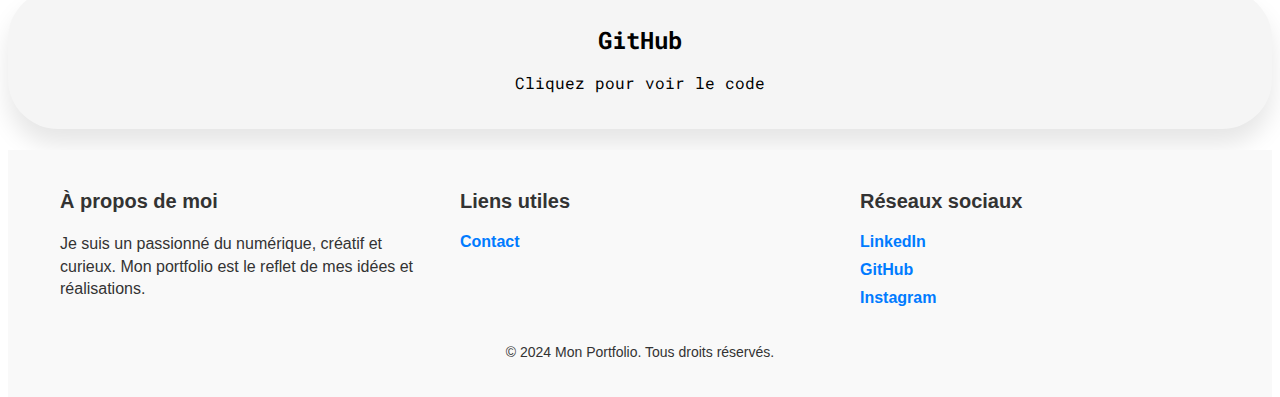
<file: html/projet/projet2.html>
<!DOCTYPE html>
<html lang="en">
<head>
    <meta charset="UTF-8">
    <meta name="viewport" content="width=device-width, initial-scale=1.0">
    <title>Projet2</title>
    <link rel="stylesheet" href="../../css/projet/projet2.css">
    <script src="../../js/projetNumber/scriptProjetNumber.js" defer></script>
    <script src="../../js/projetNumber/scriptProjet2.js" defer></script>

  
</head>

<header>
    <input type="checkbox" id="main-navigation-toggle" class="btn btn--close" title="Toggle main navigation" />

    <label for="main-navigation-toggle">
      <span></span>
    </label>

<nav id="main-navigation" class="nav-main">
    <ul class="menu">
      <li class="menu__item">
        <a class="menu__link" href="../../index.html">Home</a>
      </li>
      <li class="menu__item">
        <a class="menu__link" href="https://github.com/ynstsn">GitHub</a>
      </li>
      <li class="menu__item">
        <a class="menu__link" href="https://www.linkedin.com/in/yunus-emre-tosun-533691267/">LinkedIn</a>
      </li>
      <li class="menu__item">
        <a class="menu__link" href="../../html/contact.html">Contact</a>
      </li>
    </ul>
  </nav>

<main class="page-container">
  <h1> Site de Gestion pour Laboratoire d'Analyse Médicale
  </h1>
    <p>Description :
    </p>
    <p>
        Le projet consistait à concevoir et développer un site web sur mesure pour la gestion d'un 
        laboratoire d'analyse médicale. Cette plateforme permet aux professionnels de la santé de gérer 
        efficacement les données des patients, les résultats d'analyses, 
        les rendez-vous et autres aspects essentiels de la gestion quotidienne d'un laboratoire.
    </p>
    <p>
        Fonctionnalités Clés :
    </p>


    <p>
        Gestion des Patients : Permet aux utilisateurs d'enregistrer et de suivre 
        les informations des patients, y compris leurs antécédents médicaux et les résultats 
        d'analyses précédents.

    </p>

    <p> Suivi des Résultats d'Analyses : Offre la possibilité de saisir, stocker et consulter 
        les résultats d'analyses médicales pour chaque patient, avec des fonctionnalités de recherche 
        et de filtrage avancées.

    </p>

    <p> 
        Gestion des Ordonnances : Facilite la gestion des ordonnances émises 
        pour les patients, permettant aux professionnels de prescrire et de suivre les 
        médicaments et traitements appropriés.

    </p>
    <p> 
        Gestion des Stocks : Facilite le suivi et la gestion des stocks de fournitures 
        médicales et de réactifs utilisés dans le laboratoire, avec des alertes de réapprovisionnement intégrées.

    </p>
    <p>    
        Technologies Utilisées :

    </p>
    <p>
        HTML, CSS, JavaScript , PHP, MySQL, PhpMyAdmin
    </p>

    <p>
        Objectif :
    </p>

    <p>
        L'objectif principal de ce projet était de 
        fournir une solution complète et intuitive pour la gestion efficace 
        d'un laboratoire d'analyse médicale. En automatisant les processus manuels
        et en centralisant les données essentielles dans une seule plateforme, 
        ce site vise à améliorer l'efficacité opérationnelle du laboratoire tout en garantissant
        un niveau élevé de précision et de conformité aux normes réglementaires en vigueur.
    </p>

    <p>
        Ce projet, réalisé en collaboration avec trois autres membres de l'équipe, 
        illustre notre capacité à travailler ensemble pour concevoir et développer des solutions logicielles 
        complexes répondant aux besoins spécifiques de l'industrie médicale.
    </p>
 </main>
</header>
<br>
<body>
    <div class="analyse" onmouseover="agrandir(this)" onmouseout="retrecir(this)" onclick="analyse">
        <h2>GitHub</h2>
        <p>Cliquez pour voir le code </p>
    </div>
    <br>
</body>
<footer class="site-footer">
    <div class="footer-content">
        <div class="footer-column">
            <h3>À propos de moi</h3>
            <p>Je suis un passionné du numérique, créatif et curieux. Mon portfolio est le reflet de mes idées et réalisations.</p>
        </div>
        <div class="footer-column">
            <h3>Liens utiles</h3>
            <ul>
                <li><a href="../contact.html">Contact</a></li>
                <!-- Ajoute d'autres liens ici -->
            </ul>
        </div>
        <div class="footer-column">
            <h3>Réseaux sociaux</h3>
            <ul>
                <li><a href="https://www.linkedin.com/in/yunus-emre-tosun-533691267/">LinkedIn</a></li>
                <li><a href="https://github.com/ynstsn">GitHub</a></li>
                <li><a href="https://www.instagram.com/sitemakers_?igsh=MXE4bzI4cmRmdGNmNQ==">Instagram</a></li>
                <!-- Ajoute d'autres liens vers réseaux sociaux -->
            </ul>
        </div>
    </div>
    <p class="footer-copyright">© 2024 Mon Portfolio. Tous droits réservés.</p>
</footer>

</html>
</file>
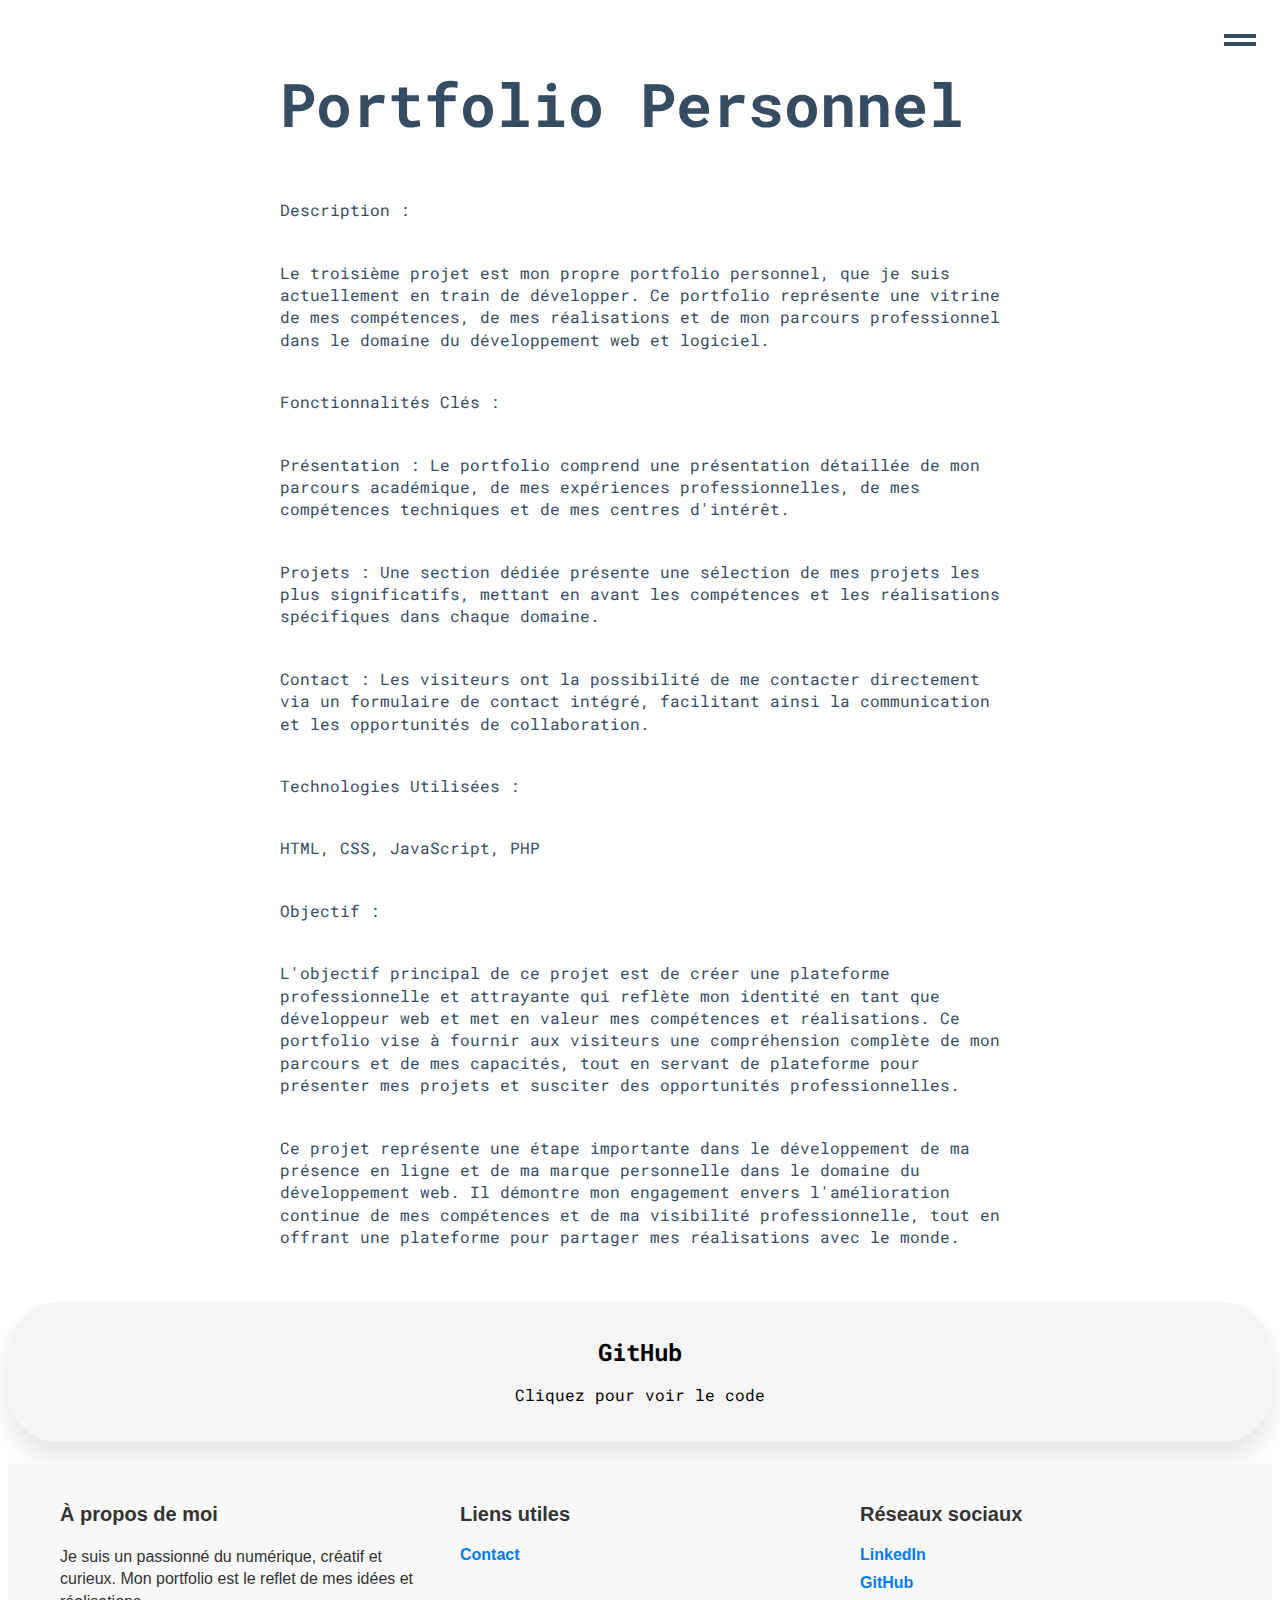
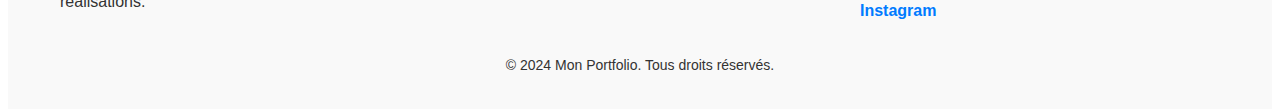
<file: html/projet/projet3.html>
<!DOCTYPE html>
<html lang="en">
<head>
    <meta charset="UTF-8">
    <meta name="viewport" content="width=device-width, initial-scale=1.0">
    <title>Projet3</title>
    <link rel="stylesheet" href="../../css/projet/projet3.css">
    <script src="../../js/projetNumber/scriptProjetNumber.js" defer></script>
    <script src="../../js/projetNumber/scriptProjet3.js" defer></script>
  
</head>

<header>
    <input type="checkbox" id="main-navigation-toggle" class="btn btn--close" title="Toggle main navigation" />

    <label for="main-navigation-toggle">
      <span></span>
    </label>

<nav id="main-navigation" class="nav-main">
    <ul class="menu">
      <li class="menu__item">
        <a class="menu__link" href="../../index.html">Home</a>
      </li>
      <li class="menu__item">
        <a class="menu__link" href="https://github.com/ynstsn">GitHub</a>
      </li>
      <li class="menu__item">
        <a class="menu__link" href="https://www.linkedin.com/in/yunus-emre-tosun-533691267/">LinkedIn</a>
      </li>
      <li class="menu__item">
        <a class="menu__link" href="../../html/contact.html">Contact</a>
      </li>
    </ul>
  </nav>

<main class="page-container">
  <h1>Portfolio Personnel
  </h1>
    <p>Description :
    </p>
    <p>
        Le troisième projet est mon propre portfolio personnel, 
        que je suis actuellement en train de développer. 
        Ce portfolio représente une vitrine de mes compétences, 
        de mes réalisations et de mon parcours professionnel dans le domaine du développement web et logiciel.


    </p>
    <p>
        Fonctionnalités Clés :
    </p>

    <p>
        Présentation : Le portfolio comprend une présentation détaillée de mon parcours académique, 
        de mes expériences professionnelles, de mes compétences techniques et de mes centres d'intérêt.

    </p>

    <p>
        Projets : Une section dédiée présente une sélection de mes projets les plus significatifs, 
        mettant en avant les compétences et les réalisations spécifiques dans chaque domaine.

    </p>

    <p> 
        Contact : Les visiteurs ont la possibilité de me contacter directement via un 
        formulaire de contact intégré, facilitant ainsi la communication et les opportunités de collaboration.

    </p>
    <p>    
        Technologies Utilisées :
    </p>
    <p>
        HTML, CSS, JavaScript, PHP
    </p>

    <p>
        Objectif :
    </p>

    <p>
        L'objectif principal de ce projet est de créer une plateforme professionnelle et attrayante 
        qui reflète mon identité en tant que développeur web et met en valeur mes compétences et réalisations.
        Ce portfolio vise à fournir aux visiteurs une compréhension complète de mon parcours et de mes capacités, 
        tout en servant de plateforme pour présenter mes projets et susciter des opportunités professionnelles.
    </p>

    <p>
        Ce projet représente une étape importante dans le développement de ma présence 
        en ligne et de ma marque personnelle dans le domaine du développement web. 
        Il démontre mon engagement envers l'amélioration continue de mes compétences et 
        de ma visibilité professionnelle, tout en offrant une plateforme pour partager mes 
        réalisations avec le monde.
    </p>
 </main>
</header>
<br>
<body>
    <div class="portfolio" onmouseover="agrandir(this)" onmouseout="retrecir(this)">
        <h2>GitHub</h2>
        <p>Cliquez pour voir le code </p>
    </div>
    <br>
</body>
<footer class="site-footer">
    <div class="footer-content">
        <div class="footer-column">
            <h3>À propos de moi</h3>
            <p>Je suis un passionné du numérique, créatif et curieux. Mon portfolio est le reflet de mes idées et réalisations.</p>
        </div>
        <div class="footer-column">
            <h3>Liens utiles</h3>
            <ul>
                <li><a href="../contact.html">Contact</a></li>
                <!-- Ajoute d'autres liens ici -->
            </ul>
        </div>
        <div class="footer-column">
            <h3>Réseaux sociaux</h3>
            <ul>
                <li><a href="https://www.linkedin.com/in/yunus-emre-tosun-533691267/">LinkedIn</a></li>
                <li><a href="https://github.com/ynstsn">GitHub</a></li>
                <li><a href="https://www.instagram.com/sitemakers_?igsh=MXE4bzI4cmRmdGNmNQ==">Instagram</a></li>
                <!-- Ajoute d'autres liens vers réseaux sociaux -->
            </ul>
        </div>
    </div>
    <p class="footer-copyright">© 2024 Mon Portfolio. Tous droits réservés.</p>
</footer>

</html>
</file>
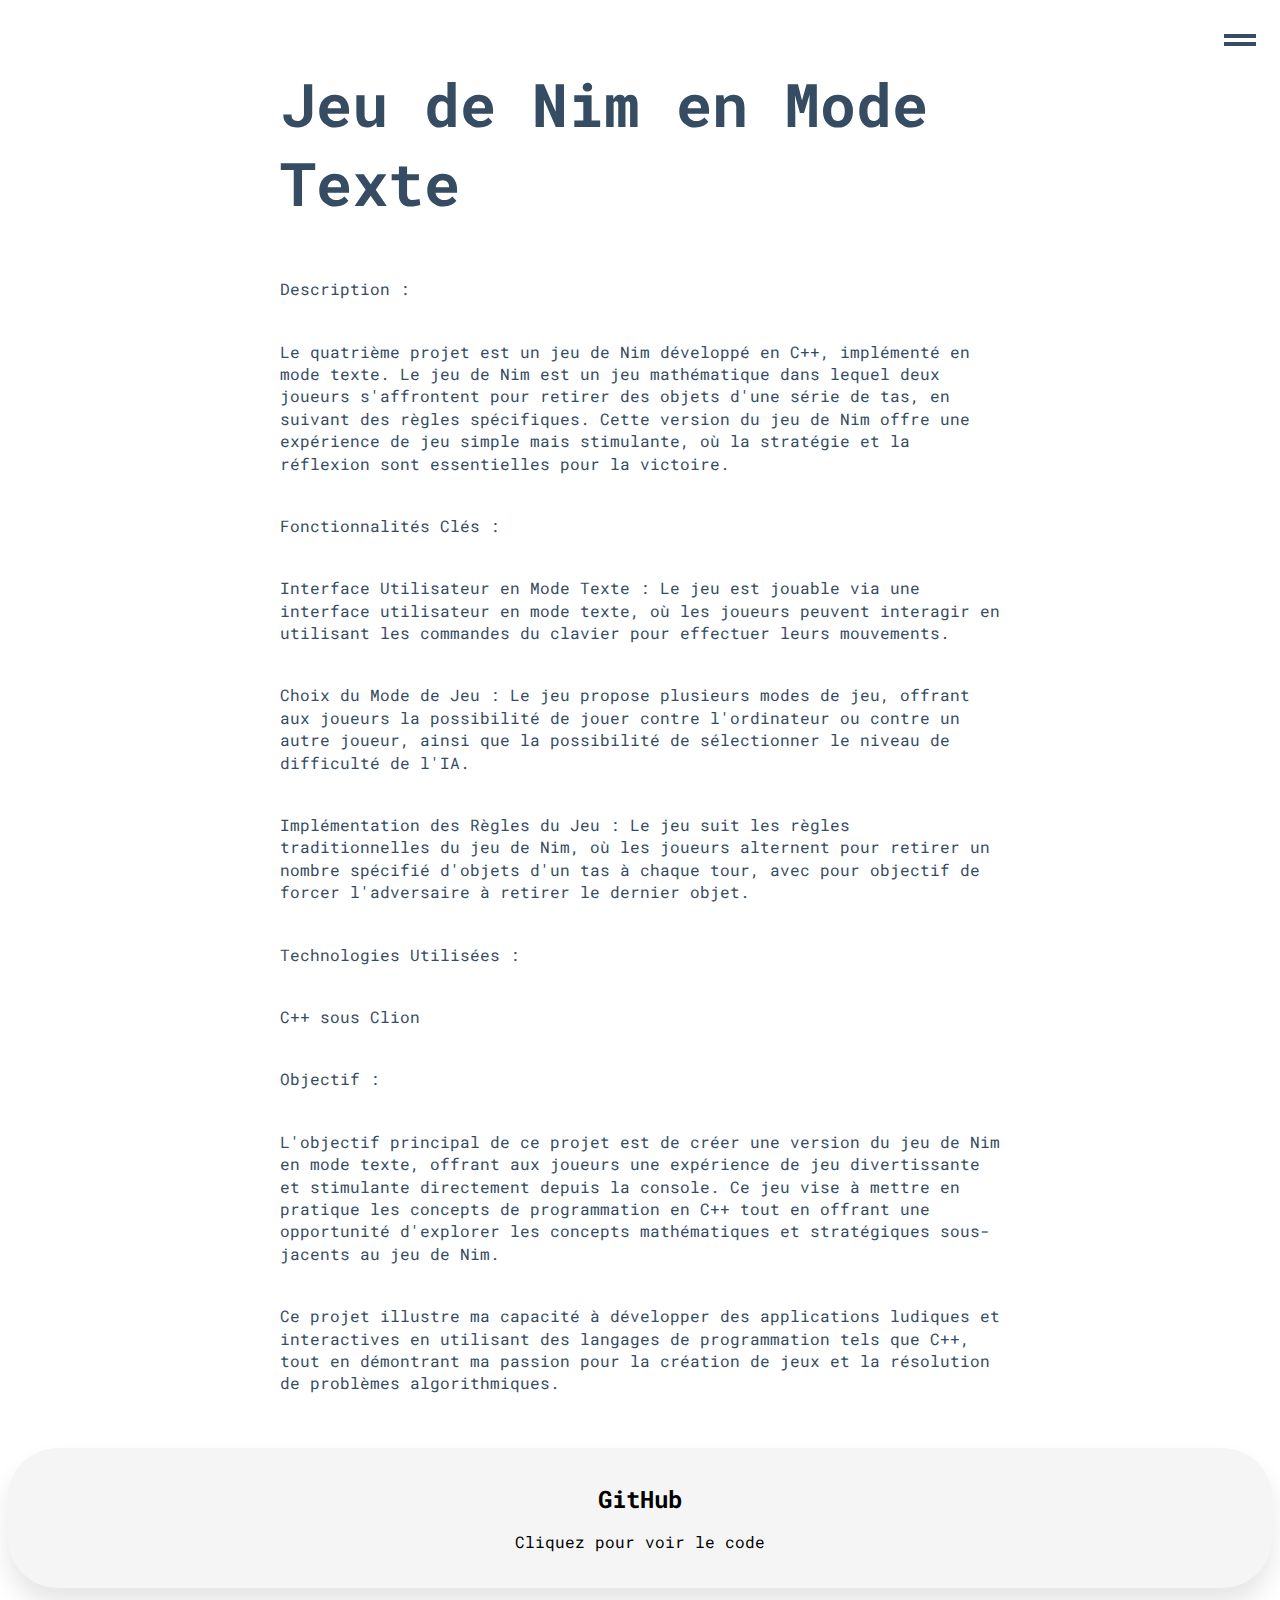
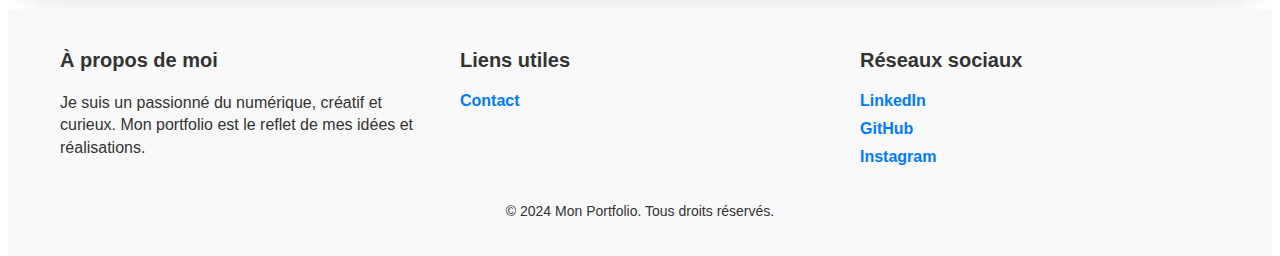
<file: html/projet/projet4.html>
<!DOCTYPE html>
<html lang="en">
<head>
    <meta charset="UTF-8">
    <meta name="viewport" content="width=device-width, initial-scale=1.0">
    <title>Projet4</title>
    <link rel="stylesheet" href="../../css/projet/projet4.css">
    <script src="../../js/projetNumber/scriptProjetNumber.js" defer></script>
    <script src="../../js/projetNumber/scriptProjet4.js" defer></script>
</head>

<header>
    <input type="checkbox" id="main-navigation-toggle" class="btn btn--close" title="Toggle main navigation" />

    <label for="main-navigation-toggle">
      <span></span>
    </label>

<nav id="main-navigation" class="nav-main">
    <ul class="menu">
      <li class="menu__item">
        <a class="menu__link" href="../../index.html">Home</a>
      </li>
      <li class="menu__item">
        <a class="menu__link" href="https://github.com/ynstsn">GitHub</a>
      </li>
      <li class="menu__item">
        <a class="menu__link" href="https://www.linkedin.com/in/yunus-emre-tosun-533691267/">LinkedIn</a>
      </li>
      <li class="menu__item">
        <a class="menu__link" href="../../html/contact.html">Contact</a>
      </li>
    </ul>
  </nav>

<main class="page-container">
  <h1> Jeu de Nim en Mode Texte
  </h1>
    <p>Description :
    </p>
    <p>
        Le quatrième projet est un jeu de Nim développé en C++, 
        implémenté en mode texte. Le jeu de Nim est un jeu mathématique 
        dans lequel deux joueurs s'affrontent pour retirer des objets d'une série de tas,
        en suivant des règles spécifiques. Cette version du jeu de Nim offre une expérience 
        de jeu simple mais stimulante, où la stratégie et la réflexion sont essentielles pour la victoire.


    </p>
    <p>
        Fonctionnalités Clés :
    </p>
    <p>
        Interface Utilisateur en Mode Texte : Le jeu est jouable via une interface 
        utilisateur en mode texte, où les joueurs peuvent interagir en utilisant les commandes 
        du clavier pour effectuer leurs mouvements.

    </p>

    <p> 
        Choix du Mode de Jeu : Le jeu propose plusieurs modes de jeu, 
        offrant aux joueurs la possibilité de jouer contre l'ordinateur ou contre 
        un autre joueur, ainsi que la possibilité de sélectionner le niveau de difficulté de l'IA.

    </p>

    <p> 
        Implémentation des Règles du Jeu : Le jeu suit les règles traditionnelles du jeu de Nim,
        où les joueurs alternent pour retirer un nombre spécifié d'objets d'un tas à chaque tour, 
        avec pour objectif de forcer l'adversaire à retirer le dernier objet.

    </p>
    <p>    
        Technologies Utilisées :

    </p>
    <p>
        C++ sous Clion
    </p>

    <p>
        Objectif :
    </p>

    <p>
        L'objectif principal de ce projet est de créer une version du 
        jeu de Nim en mode texte, offrant aux joueurs une expérience de jeu divertissante 
        et stimulante directement depuis la console. Ce jeu vise à mettre en pratique les 
        concepts de programmation en C++ tout en offrant une opportunité d'explorer les concepts
        mathématiques et stratégiques sous-jacents au jeu de Nim.


    </p>

    <p>
        Ce projet illustre ma capacité à développer des 
        applications ludiques et interactives en utilisant des langages de 
        programmation tels que C++, tout en démontrant ma passion pour la création 
        de jeux et la résolution de problèmes algorithmiques.
    </p>
 </main>
</header>
<br>
<body>
    <div class="nime" onmouseover="agrandir(this)" onmouseout="retrecir(this)">
        <h2>GitHub</h2>
        <p>Cliquez pour voir le code </p>
    </div>
    <br>
</body>
<footer class="site-footer">
    <div class="footer-content">
        <div class="footer-column">
            <h3>À propos de moi</h3>
            <p>Je suis un passionné du numérique, créatif et curieux. Mon portfolio est le reflet de mes idées et réalisations.</p>
        </div>
        <div class="footer-column">
            <h3>Liens utiles</h3>
            <ul>
                <li><a href="../contact.html">Contact</a></li>
                <!-- Ajoute d'autres liens ici -->
            </ul>
        </div>
        <div class="footer-column">
            <h3>Réseaux sociaux</h3>
            <ul>
                <li><a href="https://www.linkedin.com/in/yunus-emre-tosun-533691267/">LinkedIn</a></li>
                <li><a href="https://github.com/ynstsn">GitHub</a></li>
                <li><a href="https://www.instagram.com/sitemakers_?igsh=MXE4bzI4cmRmdGNmNQ==">Instagram</a></li>
                <!-- Ajoute d'autres liens vers réseaux sociaux -->
            </ul>
        </div>
    </div>
    <p class="footer-copyright">© 2024 Mon Portfolio. Tous droits réservés.</p>
</footer>

</html>
</file>
<file: css/styles.css>
/* styles.css */

@import url('https://fonts.googleapis.com/css?family=Rubik+Mono+One|Roboto+Mono:400,700&display=swap');

:root {
  --color-primary: #18181A;
  --color-secondary: #75757C;
  --color-dark: #364C62;
  --color-light: #F5F5F5;
  --font-family-primary: 'Roboto Mono', monospace;
  --font-family-secondary: 'Rubik Mono One', sans-serif;
  
  
  --td: 150ms;
  --te: cubic-bezier(0.215, 0.61, 0.355, 1);
}

header{
    box-shadow: 5%;
    text-shadow: 5%;
}


html, body {
  height: 100%;
}

body {
  color: var(--color-dark);
  font-family: var(--font-family-primary);
  overflow-x: hidden;
  position: relative;
}

h1 {
  font-size: calc(1.5rem + 4vmin);
  font-weight: 700;
  margin-bottom: 2rem;
}

p {
  line-height: 1.4;
}

a {
  font-weight: 700;
}

.page-container {
  display: flex;
  flex-direction: column;
  min-height: 100vh;
  justify-content: center;
  margin: 0 auto;
  max-width: 45rem;
  padding: 1rem;
  
  > * + * {
    margin-top: 1.5rem;
  }
}
.nav-main.open { z-index: 1000;}




.nav-main {
  z-index: 2;
  align-items: center;
  display: flex;
  height: 100%;
  justify-content: center;
  left: -100%;
  position: fixed;
  transition: 
    left 0s calc(var(--td) * 2),
    transform 0s calc(var(--td) * 2);
  width: 100%;
  
  &::before,
  &::after {
    content: '';
    background-color: var(--color-primary);
    height: 50%;
    left: 0;
    position: absolute;
    transform: translateX(-110%);
    transform-origin: 0 50%;
    transition: transform calc(var(--td) * 2) var(--td) var(--te);
    width: 100%;
    z-index: -100;
  }
  
  &::before {
    top: 0;
  }
  
  &::after {
    bottom: 0;
  }
  
  .menu__item {
    opacity: 0;
    transform: translateX(-1rem);
    transition: 
      opacity var(--td) var(--te),
      transform var(--td) var(--te);
  }
}


[id="main-navigation-toggle"] {
  opacity: 0;
  position: fixed;
  top: -100%;
  
  ~ label {
    cursor: pointer;
    position: fixed;
    right: 1rem;
    top: 1rem;
    z-index: 100;
    
    span {
      display: block;
      height: 2rem;
      padding: 0.5rem;
      position: relative;
      transition: transform calc(var(--td) * 3) var(--te);
      width: 2rem;
      
      &::before,
      &::after {
        background-color: var(--color-dark);
        bottom: 0;
        content: '';
        height: 4px;
        left: 0;
        margin: auto;
        position: absolute;
        right: 0;
        transition: transform calc(var(--td) * 3) var(--te);
        top: 0;
        width: calc(100% - 1rem);
      }

      &::before {
        transform: rotate(0) translateY(-100%);
      }

      &::after {
        transform: rotate(0) translateY(100%);
      }
    }
  }
}


[id="main-navigation-toggle"]:checked ~ label {
  span {
    transform: rotate(1turn);

    &::before {
      transform: rotate(45deg);
    }

    &::after {
      transform: rotate(-45deg);
    }
  }
}

[id="main-navigation-toggle"]:checked ~ .nav-main {
  left: 0;
  transition: transform 0s;
  
  &::before,
  &::after {
    transform: translateX(0);
    transition-delay: 0s;
  }
  
  &::after {
    transition-delay: calc(var(--td) / 2);
  }
  
  .menu__item {
    opacity: 1;
    transform: translateX(0);
    transition: 
      opacity calc(var(--td) * 2) var(--te),
      transform calc(var(--td) * 2) var(--te);
  }
  
  @for $i from 1 through 5 {
    .menu__item:nth-child(#{$i}) {
      transition-delay: calc(var(--td) * 2 * (#{$i} * 0.25));
      z-index: $i * -1;
    }
  }
}



.menu {
  position: relative;
  text-align: center;
  z-index: 1;
  
  > .menu__item {
    font-family: var(--font-family-secondary);
    font-size: 10vmin;
  }
}



.submenu {
  left: 0;
  opacity: 0;
  position: absolute;
  transform: translateY(-10%);
  top: 100%;
  width: 100%;
  visibility: hidden;
  z-index: 2;
  
  .menu__item {
    font-family: var(--font-family-primary);
    font-size: 3.5vmin;
    width: 100%;
  }
  
  .menu__link {
    color: var(--color-secondary);
    text-shadow:
      1px 1px 0 var(--color-primary),
      2px 2px 0 var(--color-primary);

    &::before,
    &::after {
      display: none;
    }
  }
}



.menu__item {
  display: block;
  position: relative;
  
  &:hover .menu__link {
    &::before,
    &::after {
      animation: blink 1s var(--td) steps(1, end) forwards infinite;
      transform: translateX(calc(100% - 0.5rem));
      transition-duration: calc(var(--td) * 3);
    }
    
    &::after {
      transition-delay: calc(var(--td) / 2);
    }
  }
  
  &:hover .submenu {
    opacity: 1;
    transform: translateY(0);
    transition: 
      transform calc(var(--td) * 2) calc(var(--td) * 3) var(--te),
      opacity calc(var(--td) * 2) calc(var(--td) * 3) var(--te),
      visibility 0s calc(var(--td) * 3);
    visibility: visible;
  }
}

.menu__link {
  color: var(--color-dark);
  display: inline-block;
  font-weight: normal;
  overflow: hidden;
  padding: 0.5rem 1rem 0.125rem;
  position: relative;
  text-decoration: none;
  transition: 
    color var(--td) var(--te),
    opacity var(--td) var(--te),
    transform var(--td) var(--te);
  z-index: 1;
  
  &::before,
  &::after {
    content: '';
    background-color: var(--color-light);
    height: 50%;
    left: 0;
    position: absolute;
    transform: translateX(-110%);
    transform-origin: 0 50%;
    transition: transform 0s var(--te);
    width: 100%;
    z-index: -1;
  }
  
  &::before {
    top: 0;
  }
  
  &::after {
    bottom: 0;
  }
}

.menu:not(:focus-within):not(:hover) .menu__item {
  .menu__link { 
    opacity: 1;
    transform: translate(0, 0);
  }
}

.menu__item {
  --pull: 30%;
  
  .menu__link {
    opacity: 0.25;
    transition-duration: calc(var(--td) * 3);
    transform: translate(0, calc(var(--pull) * -1));
  }
  
  .submenu .menu__link {
    opacity: 1;
  }
  
  &:hover > .menu__link {
    color: var(--color-secondary);
    opacity: 1;
    transform: translate(0, 0);
    
    &:hover {
      color: var(--color-light);
      transition-delay: 0s;
    }
  }
  
  &:hover ~ .menu__item > .menu__link {
    transition-duration: calc(var(--td) * 3);
    transform: translate(0, var(--pull));
  }
}


@keyframes blink {
  50%, 100% { opacity: 0 }
}

.competences-container {
    display: flex;  
    gap: 20px; 
    transition: margin-left 0.3s ease; 
    z-index: 1;
}

.secondLine{
    display: flex; 
    gap: 20px; 
}

.PresentME {
    background-color: #f5f5f5; 
    color: black; 
    padding: 15px;
    border-radius: 50px; 
    box-shadow: 0 16px 24px rgba(0, 0, 0, 0.1); 
    flex: 1; 
}

.PresentME h2 {
    font-size: 24px;
    margin-bottom: 10px;
    text-align: center;
}

.PresentME p {
    font-size: 16px;
    margin-bottom: 20px;
    text-align: center;
    padding: auto;
}

.competences-block {
    background-color: #f5f5f5; 
    color: black; 
    padding: 15px;
    border-radius: 50px; 
    box-shadow: 0 16px 24px rgba(0, 0, 0, 0.1);
    flex: 1; 
}

.competences-block h2 {
    font-size: 24px;
    margin-bottom: 10px;
    text-align: center;
}

.competences-block p {
    font-size: 16px;
    margin-bottom: 20px;
    text-align: center;
    padding: auto;
}
.Parcour {
    background-color: #f5f5f5; 
    color: black; 
    padding: 15px;
    border-radius: 50px; 
    box-shadow: 0 16px 24px rgba(0, 0, 0, 0.1); 
    flex: 1; 
}

.Parcour h2 {
    font-size: 24px;
    margin-bottom: 10px;
    text-align: center;
}

.Parcour p {
    font-size: 16px;
    margin-bottom: 20px;
    text-align: center;
    padding: auto;
}
.ExperiencePro {
    background-color: #f5f5f5; 
    color: black; 
    padding: 15px;
    border-radius: 50px; 
    box-shadow: 0 16px 24px rgba(0, 0, 0, 0.1); 
    flex: 1; 
}

.ExperiencePro h2 {
    font-size: 24px;
    margin-bottom: 10px;
    text-align: center;
}

.ExperiencePro p {
    font-size: 16px;
    margin-bottom: 20px;
    text-align: center;
    padding: auto;
}

.projet {
    background-color: #f5f5f5; 
    color: black; 
    padding: 15px;
    border-radius: 50px; 
    box-shadow: 0 16px 24px rgba(0, 0, 0, 0.1); 
    flex: 1; 
}

.projet h2 {
    font-size: 24px;
    margin-bottom: 10px;
    text-align: center;
}

.projet p {
    font-size: 16px;
    margin-bottom: 20px;
    text-align: center;
    padding: auto;
}

.loisir {
    background-color: #f5f5f5; 
    color: black; 
    padding: 15px;
    border-radius: 50px; 
    box-shadow: 0 16px 24px rgba(0, 0, 0, 0.1);
    flex: 1; 
}

.loisir h2 {
    font-size: 24px;
    margin-bottom: 10px;
    text-align: center;
}

.loisir p {
    font-size: 16px;
    margin-bottom: 20px;
    text-align: center;
    padding: auto;
}
.today {
    background-color: #f5f5f5; 
    color: black; 
    padding: 15px;
    border-radius: 50px; 
    box-shadow: 0 16px 24px rgba(0, 0, 0, 0.1); 
    flex: 1; 
}

.today h2 {
    font-size: 24px;
    margin-bottom: 10px;
    text-align: center;
}

.today p {
    font-size: 16px;
    margin-bottom: 20px;
    text-align: center;
    padding: auto;
}

.site-footer {
    background-color: #f9f9f9;
    color: #333;
    padding: 20px 0;
    font-family: Arial, sans-serif;
}

.footer-content {
    display: flex;
    justify-content: space-between;
    max-width: 1200px;
    margin: 0 auto;
}

.footer-column {
    flex: 1;
    padding: 0 20px;
}

.footer-column h3 {
    font-size: 20px;
}

.footer-column ul {
    list-style: none;
    padding: 0;
}

.footer-column ul li {
    margin-bottom: 10px;
}

.footer-column ul li a {
    color: #007bff;
    text-decoration: none;
    transition: color 0.3s ease;
}

.footer-column ul li a:hover {
    color: black;
}

.footer-copyright {
    margin-top: 20px;
    text-align: center;
    font-size: 14px;
}

.cursor-pointer {
  cursor: pointer;
}
</file>
<file: css/actuellement.css>
/* presentMe.css */

@import url('https://fonts.googleapis.com/css?family=Rubik+Mono+One|Roboto+Mono:400,700&display=swap');

:root {
  --color-primary: #18181A;
  --color-secondary: #75757C;
  --color-dark: #364C62;
  --color-light: #F5F5F5;
  --font-family-primary: 'Roboto Mono', monospace;
  --font-family-secondary: 'Rubik Mono One', sans-serif;
  
  
  --td: 150ms;
  --te: cubic-bezier(0.215, 0.61, 0.355, 1);
}

header{
    box-shadow: 5%;
    text-shadow: 5%;
}


html, body {
  height: 100%;
}

body {
  color: var(--color-dark);
  font-family: var(--font-family-primary);
  overflow-x: hidden;
  position: relative;
}

h1 {
  font-size: calc(1.5rem + 4vmin);
  font-weight: 700;
  margin-bottom: 2rem;
}

p {
  line-height: 1.4;
}

a {
  font-weight: 700;
}

.page-container {
  display: flex;
  flex-direction: column;
  min-height: 100vh;
  justify-content: center;
  margin: 0 auto;
  max-width: 45rem;
  padding: 1rem;
  
  > * + * {
    margin-top: 1.5rem;
  }
}
.nav-main.open { z-index: 1000;}




.nav-main {
  z-index: 2;
  align-items: center;
  display: flex;
  height: 100%;
  justify-content: center;
  left: -100%;
  position: fixed;
  transition: 
    left 0s calc(var(--td) * 2),
    transform 0s calc(var(--td) * 2);
  width: 100%;
  
  &::before,
  &::after {
    content: '';
    background-color: var(--color-primary);
    height: 50%;
    left: 0;
    position: absolute;
    transform: translateX(-110%);
    transform-origin: 0 50%;
    transition: transform calc(var(--td) * 2) var(--td) var(--te);
    width: 100%;
    z-index: -100;
  }
  
  &::before {
    top: 0;
  }
  
  &::after {
    bottom: 0;
  }
  
  .menu__item {
    opacity: 0;
    transform: translateX(-1rem);
    transition: 
      opacity var(--td) var(--te),
      transform var(--td) var(--te);
  }
}


[id="main-navigation-toggle"] {
  opacity: 0;
  position: fixed;
  top: -100%;
  
  ~ label {
    cursor: pointer;
    position: fixed;
    right: 1rem;
    top: 1rem;
    z-index: 100;
    
    span {
      display: block;
      height: 2rem;
      padding: 0.5rem;
      position: relative;
      transition: transform calc(var(--td) * 3) var(--te);
      width: 2rem;
      
      &::before,
      &::after {
        background-color: var(--color-dark);
        bottom: 0;
        content: '';
        height: 4px;
        left: 0;
        margin: auto;
        position: absolute;
        right: 0;
        transition: transform calc(var(--td) * 3) var(--te);
        top: 0;
        width: calc(100% - 1rem);
      }

      &::before {
        transform: rotate(0) translateY(-100%);
      }

      &::after {
        transform: rotate(0) translateY(100%);
      }
    }
  }
}


[id="main-navigation-toggle"]:checked ~ label {
  span {
    transform: rotate(1turn);

    &::before {
      transform: rotate(45deg);
    }

    &::after {
      transform: rotate(-45deg);
    }
  }
}

[id="main-navigation-toggle"]:checked ~ .nav-main {
  left: 0;
  transition: transform 0s;
  
  &::before,
  &::after {
    transform: translateX(0);
    transition-delay: 0s;
  }
  
  &::after {
    transition-delay: calc(var(--td) / 2);
  }
  
  .menu__item {
    opacity: 1;
    transform: translateX(0);
    transition: 
      opacity calc(var(--td) * 2) var(--te),
      transform calc(var(--td) * 2) var(--te);
  }
  
  @for $i from 1 through 5 {
    .menu__item:nth-child(#{$i}) {
      transition-delay: calc(var(--td) * 2 * (#{$i} * 0.25));
      z-index: $i * -1;
    }
  }
}



.menu {
  position: relative;
  text-align: center;
  z-index: 1;
  
  > .menu__item {
    font-family: var(--font-family-secondary);
    font-size: 10vmin;
  }
}



.submenu {
  left: 0;
  opacity: 0;
  position: absolute;
  transform: translateY(-10%);
  top: 100%;
  width: 100%;
  visibility: hidden;
  z-index: 2;
  
  .menu__item {
    font-family: var(--font-family-primary);
    font-size: 3.5vmin;
    width: 100%;
  }
  
  .menu__link {
    color: var(--color-secondary);
    text-shadow:
      1px 1px 0 var(--color-primary),
      2px 2px 0 var(--color-primary);

    &::before,
    &::after {
      display: none;
    }
  }
}



.menu__item {
  display: block;
  position: relative;
  
  &:hover .menu__link {
    &::before,
    &::after {
      animation: blink 1s var(--td) steps(1, end) forwards infinite;
      transform: translateX(calc(100% - 0.5rem));
      transition-duration: calc(var(--td) * 3);
    }
    
    &::after {
      transition-delay: calc(var(--td) / 2);
    }
  }
  
  &:hover .submenu {
    opacity: 1;
    transform: translateY(0);
    transition: 
      transform calc(var(--td) * 2) calc(var(--td) * 3) var(--te),
      opacity calc(var(--td) * 2) calc(var(--td) * 3) var(--te),
      visibility 0s calc(var(--td) * 3);
    visibility: visible;
  }
}

.menu__link {
  color: var(--color-dark);
  display: inline-block;
  font-weight: normal;
  overflow: hidden;
  padding: 0.5rem 1rem 0.125rem;
  position: relative;
  text-decoration: none;
  transition: 
    color var(--td) var(--te),
    opacity var(--td) var(--te),
    transform var(--td) var(--te);
  z-index: 1;
  
  &::before,
  &::after {
    content: '';
    background-color: var(--color-light);
    height: 50%;
    left: 0;
    position: absolute;
    transform: translateX(-110%);
    transform-origin: 0 50%;
    transition: transform 0s var(--te);
    width: 100%;
    z-index: -1;
  }
  
  &::before {
    top: 0;
  }
  
  &::after {
    bottom: 0;
  }
}

.menu:not(:focus-within):not(:hover) .menu__item {
  .menu__link { 
    opacity: 1;
    transform: translate(0, 0);
  }
}

.menu__item {
  --pull: 30%;
  
  .menu__link {
    opacity: 0.25;
    transition-duration: calc(var(--td) * 3);
    transform: translate(0, calc(var(--pull) * -1));
  }
  
  .submenu .menu__link {
    opacity: 1;
  }
  
  &:hover > .menu__link {
    color: var(--color-secondary);
    opacity: 1;
    transform: translate(0, 0);
    
    &:hover {
      color: var(--color-light);
      transition-delay: 0s;
    }
  }
  
  &:hover ~ .menu__item > .menu__link {
    transition-duration: calc(var(--td) * 3);
    transform: translate(0, var(--pull));
  }
}


@keyframes blink {
  50%, 100% { opacity: 0 }
}

/*----------------*/

/*------TO BODY--------*/

/*----------------*/

.site-footer {
    background-color: #f9f9f9;
    color: #333;
    padding: 20px 0;
    font-family: Arial, sans-serif;
}

.footer-content {
    display: flex;
    justify-content: space-between;
    max-width: 1200px;
    margin: 0 auto;
}

.footer-column {
    flex: 1;
    padding: 0 20px;
}

.footer-column h3 {
    font-size: 20px;
}

.footer-column ul {
    list-style: none;
    padding: 0;
}

.footer-column ul li {
    margin-bottom: 10px;
}

.footer-column ul li a {
    color: #007bff;
    text-decoration: none;
    transition: color 0.3s ease;
}

.footer-column ul li a:hover {
    color: black;
}

.footer-copyright {
    margin-top: 20px;
    text-align: center;
    font-size: 14px;
}

.cursor-pointer {
  cursor: pointer;
}
</file>
<file: css/contact.css>
body {
    font-family: Arial, sans-serif;
    background-color: #f4f4f4;
    margin: 0;
    padding: 0;
}

.container {
    max-width: 600px;
    margin: 50px auto;
    background-color: #fff;
    padding: 20px;
    border-radius: 10px;
    box-shadow: 0 0 10px rgba(0, 0, 0, 0.1);
}

h2 {
    text-align: center;
    margin-bottom: 20px;
    color: #333;
}

.form-group {
    margin-bottom: 20px;
}

label {
    font-weight: bold;
    display: block;
}

input[type="text"],
input[type="email"],
textarea {
    width: 100%;
    padding: 10px;
    border: 1px solid #ccc;
    border-radius: 5px;
    box-sizing: border-box;
}

textarea {
    resize: vertical;
}

button[type="submit"] {
    background-color: #007bff;
    color: #fff;
    padding: 10px 20px;
    border: none;
    border-radius: 5px;
    cursor: pointer;
}

button[type="submit"]:hover {
    background-color: #0056b3;
}

p {
    color: #333;
}

.error {
    color: red;
    font-weight: bold;
}
</file>
<file: css/expriencePro.css>
/* presentMe.css */

@import url('https://fonts.googleapis.com/css?family=Rubik+Mono+One|Roboto+Mono:400,700&display=swap');

:root {
  --color-primary: #18181A;
  --color-secondary: #75757C;
  --color-dark: #364C62;
  --color-light: #F5F5F5;
  --font-family-primary: 'Roboto Mono', monospace;
  --font-family-secondary: 'Rubik Mono One', sans-serif;
  
  
  --td: 150ms;
  --te: cubic-bezier(0.215, 0.61, 0.355, 1);
}

header{
    box-shadow: 5%;
    text-shadow: 5%;
}


html, body {
  height: 100%;
}

body {
  color: var(--color-dark);
  font-family: var(--font-family-primary);
  overflow-x: hidden;
  position: relative;
}

h1 {
  font-size: calc(1.5rem + 4vmin);
  font-weight: 700;
  margin-bottom: 2rem;
}

p {
  line-height: 1.4;
}

a {
  font-weight: 700;
}

.page-container {
  display: flex;
  flex-direction: column;
  min-height: 100vh;
  justify-content: center;
  margin: 0 auto;
  max-width: 45rem;
  padding: 1rem;
  
  > * + * {
    margin-top: 1.5rem;
  }
}
.nav-main.open { z-index: 1000;}




.nav-main {
  z-index: 2;
  align-items: center;
  display: flex;
  height: 100%;
  justify-content: center;
  left: -100%;
  position: fixed;
  transition: 
    left 0s calc(var(--td) * 2),
    transform 0s calc(var(--td) * 2);
  width: 100%;
  
  &::before,
  &::after {
    content: '';
    background-color: var(--color-primary);
    height: 50%;
    left: 0;
    position: absolute;
    transform: translateX(-110%);
    transform-origin: 0 50%;
    transition: transform calc(var(--td) * 2) var(--td) var(--te);
    width: 100%;
    z-index: -100;
  }
  
  &::before {
    top: 0;
  }
  
  &::after {
    bottom: 0;
  }
  
  .menu__item {
    opacity: 0;
    transform: translateX(-1rem);
    transition: 
      opacity var(--td) var(--te),
      transform var(--td) var(--te);
  }
}


[id="main-navigation-toggle"] {
  opacity: 0;
  position: fixed;
  top: -100%;
  
  ~ label {
    cursor: pointer;
    position: fixed;
    right: 1rem;
    top: 1rem;
    z-index: 100;
    
    span {
      display: block;
      height: 2rem;
      padding: 0.5rem;
      position: relative;
      transition: transform calc(var(--td) * 3) var(--te);
      width: 2rem;
      
      &::before,
      &::after {
        background-color: var(--color-dark);
        bottom: 0;
        content: '';
        height: 4px;
        left: 0;
        margin: auto;
        position: absolute;
        right: 0;
        transition: transform calc(var(--td) * 3) var(--te);
        top: 0;
        width: calc(100% - 1rem);
      }

      &::before {
        transform: rotate(0) translateY(-100%);
      }

      &::after {
        transform: rotate(0) translateY(100%);
      }
    }
  }
}


[id="main-navigation-toggle"]:checked ~ label {
  span {
    transform: rotate(1turn);

    &::before {
      transform: rotate(45deg);
    }

    &::after {
      transform: rotate(-45deg);
    }
  }
}

[id="main-navigation-toggle"]:checked ~ .nav-main {
  left: 0;
  transition: transform 0s;
  
  &::before,
  &::after {
    transform: translateX(0);
    transition-delay: 0s;
  }
  
  &::after {
    transition-delay: calc(var(--td) / 2);
  }
  
  .menu__item {
    opacity: 1;
    transform: translateX(0);
    transition: 
      opacity calc(var(--td) * 2) var(--te),
      transform calc(var(--td) * 2) var(--te);
  }
  
  @for $i from 1 through 5 {
    .menu__item:nth-child(#{$i}) {
      transition-delay: calc(var(--td) * 2 * (#{$i} * 0.25));
      z-index: $i * -1;
    }
  }
}



.menu {
  position: relative;
  text-align: center;
  z-index: 1;
  
  > .menu__item {
    font-family: var(--font-family-secondary);
    font-size: 10vmin;
  }
}



.submenu {
  left: 0;
  opacity: 0;
  position: absolute;
  transform: translateY(-10%);
  top: 100%;
  width: 100%;
  visibility: hidden;
  z-index: 2;
  
  .menu__item {
    font-family: var(--font-family-primary);
    font-size: 3.5vmin;
    width: 100%;
  }
  
  .menu__link {
    color: var(--color-secondary);
    text-shadow:
      1px 1px 0 var(--color-primary),
      2px 2px 0 var(--color-primary);

    &::before,
    &::after {
      display: none;
    }
  }
}



.menu__item {
  display: block;
  position: relative;
  
  &:hover .menu__link {
    &::before,
    &::after {
      animation: blink 1s var(--td) steps(1, end) forwards infinite;
      transform: translateX(calc(100% - 0.5rem));
      transition-duration: calc(var(--td) * 3);
    }
    
    &::after {
      transition-delay: calc(var(--td) / 2);
    }
  }
  
  &:hover .submenu {
    opacity: 1;
    transform: translateY(0);
    transition: 
      transform calc(var(--td) * 2) calc(var(--td) * 3) var(--te),
      opacity calc(var(--td) * 2) calc(var(--td) * 3) var(--te),
      visibility 0s calc(var(--td) * 3);
    visibility: visible;
  }
}

.menu__link {
  color: var(--color-dark);
  display: inline-block;
  font-weight: normal;
  overflow: hidden;
  padding: 0.5rem 1rem 0.125rem;
  position: relative;
  text-decoration: none;
  transition: 
    color var(--td) var(--te),
    opacity var(--td) var(--te),
    transform var(--td) var(--te);
  z-index: 1;
  
  &::before,
  &::after {
    content: '';
    background-color: var(--color-light);
    height: 50%;
    left: 0;
    position: absolute;
    transform: translateX(-110%);
    transform-origin: 0 50%;
    transition: transform 0s var(--te);
    width: 100%;
    z-index: -1;
  }
  
  &::before {
    top: 0;
  }
  
  &::after {
    bottom: 0;
  }
}

.menu:not(:focus-within):not(:hover) .menu__item {
  .menu__link { 
    opacity: 1;
    transform: translate(0, 0);
  }
}

.menu__item {
  --pull: 30%;
  
  .menu__link {
    opacity: 0.25;
    transition-duration: calc(var(--td) * 3);
    transform: translate(0, calc(var(--pull) * -1));
  }
  
  .submenu .menu__link {
    opacity: 1;
  }
  
  &:hover > .menu__link {
    color: var(--color-secondary);
    opacity: 1;
    transform: translate(0, 0);
    
    &:hover {
      color: var(--color-light);
      transition-delay: 0s;
    }
  }
  
  &:hover ~ .menu__item > .menu__link {
    transition-duration: calc(var(--td) * 3);
    transform: translate(0, var(--pull));
  }
}


@keyframes blink {
  50%, 100% { opacity: 0 }
}

/*----------------*/

/*------TO BODY--------*/

/*----------------*/

.site-footer {
    background-color: #f9f9f9;
    color: #333;
    padding: 20px 0;
    font-family: Arial, sans-serif;
}

.footer-content {
    display: flex;
    justify-content: space-between;
    max-width: 1200px;
    margin: 0 auto;
}

.footer-column {
    flex: 1;
    padding: 0 20px;
}

.footer-column h3 {
    font-size: 20px;
}

.footer-column ul {
    list-style: none;
    padding: 0;
}

.footer-column ul li {
    margin-bottom: 10px;
}

.footer-column ul li a {
    color: #007bff;
    text-decoration: none;
    transition: color 0.3s ease;
}

.footer-column ul li a:hover {
    color: black;
}

.footer-copyright {
    margin-top: 20px;
    text-align: center;
    font-size: 14px;
}

.cursor-pointer {
  cursor: pointer;
}
</file>
<file: css/loisir.css>
/* presentMe.css */

@import url('https://fonts.googleapis.com/css?family=Rubik+Mono+One|Roboto+Mono:400,700&display=swap');

:root {
  --color-primary: #18181A;
  --color-secondary: #75757C;
  --color-dark: #364C62;
  --color-light: #F5F5F5;
  --font-family-primary: 'Roboto Mono', monospace;
  --font-family-secondary: 'Rubik Mono One', sans-serif;
  
  
  --td: 150ms;
  --te: cubic-bezier(0.215, 0.61, 0.355, 1);
}

header{
    box-shadow: 5%;
    text-shadow: 5%;
}


html, body {
  height: 100%;
}

body {
  color: var(--color-dark);
  font-family: var(--font-family-primary);
  overflow-x: hidden;
  position: relative;
}

h1 {
  font-size: calc(1.5rem + 4vmin);
  font-weight: 700;
  margin-bottom: 2rem;
}

p {
  line-height: 1.4;
}

a {
  font-weight: 700;
}

.page-container {
  display: flex;
  flex-direction: column;
  min-height: 100vh;
  justify-content: center;
  margin: 0 auto;
  max-width: 45rem;
  padding: 1rem;
  
  > * + * {
    margin-top: 1.5rem;
  }
}
.nav-main.open { z-index: 1000;}




.nav-main {
  z-index: 2;
  align-items: center;
  display: flex;
  height: 100%;
  justify-content: center;
  left: -100%;
  position: fixed;
  transition: 
    left 0s calc(var(--td) * 2),
    transform 0s calc(var(--td) * 2);
  width: 100%;
  
  &::before,
  &::after {
    content: '';
    background-color: var(--color-primary);
    height: 50%;
    left: 0;
    position: absolute;
    transform: translateX(-110%);
    transform-origin: 0 50%;
    transition: transform calc(var(--td) * 2) var(--td) var(--te);
    width: 100%;
    z-index: -100;
  }
  
  &::before {
    top: 0;
  }
  
  &::after {
    bottom: 0;
  }
  
  .menu__item {
    opacity: 0;
    transform: translateX(-1rem);
    transition: 
      opacity var(--td) var(--te),
      transform var(--td) var(--te);
  }
}


[id="main-navigation-toggle"] {
  opacity: 0;
  position: fixed;
  top: -100%;
  
  ~ label {
    cursor: pointer;
    position: fixed;
    right: 1rem;
    top: 1rem;
    z-index: 100;
    
    span {
      display: block;
      height: 2rem;
      padding: 0.5rem;
      position: relative;
      transition: transform calc(var(--td) * 3) var(--te);
      width: 2rem;
      
      &::before,
      &::after {
        background-color: var(--color-dark);
        bottom: 0;
        content: '';
        height: 4px;
        left: 0;
        margin: auto;
        position: absolute;
        right: 0;
        transition: transform calc(var(--td) * 3) var(--te);
        top: 0;
        width: calc(100% - 1rem);
      }

      &::before {
        transform: rotate(0) translateY(-100%);
      }

      &::after {
        transform: rotate(0) translateY(100%);
      }
    }
  }
}


[id="main-navigation-toggle"]:checked ~ label {
  span {
    transform: rotate(1turn);

    &::before {
      transform: rotate(45deg);
    }

    &::after {
      transform: rotate(-45deg);
    }
  }
}

[id="main-navigation-toggle"]:checked ~ .nav-main {
  left: 0;
  transition: transform 0s;
  
  &::before,
  &::after {
    transform: translateX(0);
    transition-delay: 0s;
  }
  
  &::after {
    transition-delay: calc(var(--td) / 2);
  }
  
  .menu__item {
    opacity: 1;
    transform: translateX(0);
    transition: 
      opacity calc(var(--td) * 2) var(--te),
      transform calc(var(--td) * 2) var(--te);
  }
  
  @for $i from 1 through 5 {
    .menu__item:nth-child(#{$i}) {
      transition-delay: calc(var(--td) * 2 * (#{$i} * 0.25));
      z-index: $i * -1;
    }
  }
}



.menu {
  position: relative;
  text-align: center;
  z-index: 1;
  
  > .menu__item {
    font-family: var(--font-family-secondary);
    font-size: 10vmin;
  }
}



.submenu {
  left: 0;
  opacity: 0;
  position: absolute;
  transform: translateY(-10%);
  top: 100%;
  width: 100%;
  visibility: hidden;
  z-index: 2;
  
  .menu__item {
    font-family: var(--font-family-primary);
    font-size: 3.5vmin;
    width: 100%;
  }
  
  .menu__link {
    color: var(--color-secondary);
    text-shadow:
      1px 1px 0 var(--color-primary),
      2px 2px 0 var(--color-primary);

    &::before,
    &::after {
      display: none;
    }
  }
}



.menu__item {
  display: block;
  position: relative;
  
  &:hover .menu__link {
    &::before,
    &::after {
      animation: blink 1s var(--td) steps(1, end) forwards infinite;
      transform: translateX(calc(100% - 0.5rem));
      transition-duration: calc(var(--td) * 3);
    }
    
    &::after {
      transition-delay: calc(var(--td) / 2);
    }
  }
  
  &:hover .submenu {
    opacity: 1;
    transform: translateY(0);
    transition: 
      transform calc(var(--td) * 2) calc(var(--td) * 3) var(--te),
      opacity calc(var(--td) * 2) calc(var(--td) * 3) var(--te),
      visibility 0s calc(var(--td) * 3);
    visibility: visible;
  }
}

.menu__link {
  color: var(--color-dark);
  display: inline-block;
  font-weight: normal;
  overflow: hidden;
  padding: 0.5rem 1rem 0.125rem;
  position: relative;
  text-decoration: none;
  transition: 
    color var(--td) var(--te),
    opacity var(--td) var(--te),
    transform var(--td) var(--te);
  z-index: 1;
  
  &::before,
  &::after {
    content: '';
    background-color: var(--color-light);
    height: 50%;
    left: 0;
    position: absolute;
    transform: translateX(-110%);
    transform-origin: 0 50%;
    transition: transform 0s var(--te);
    width: 100%;
    z-index: -1;
  }
  
  &::before {
    top: 0;
  }
  
  &::after {
    bottom: 0;
  }
}

.menu:not(:focus-within):not(:hover) .menu__item {
  .menu__link { 
    opacity: 1;
    transform: translate(0, 0);
  }
}

.menu__item {
  --pull: 30%;
  
  .menu__link {
    opacity: 0.25;
    transition-duration: calc(var(--td) * 3);
    transform: translate(0, calc(var(--pull) * -1));
  }
  
  .submenu .menu__link {
    opacity: 1;
  }
  
  &:hover > .menu__link {
    color: var(--color-secondary);
    opacity: 1;
    transform: translate(0, 0);
    
    &:hover {
      color: var(--color-light);
      transition-delay: 0s;
    }
  }
  
  &:hover ~ .menu__item > .menu__link {
    transition-duration: calc(var(--td) * 3);
    transform: translate(0, var(--pull));
  }
}


@keyframes blink {
  50%, 100% { opacity: 0 }
}

/*----------------*/

/*------TO BODY--------*/

/*----------------*/

.site-footer {
    background-color: #f9f9f9;
    color: #333;
    padding: 20px 0;
    font-family: Arial, sans-serif;
}

.footer-content {
    display: flex;
    justify-content: space-between;
    max-width: 1200px;
    margin: 0 auto;
}

.footer-column {
    flex: 1;
    padding: 0 20px;
}

.footer-column h3 {
    font-size: 20px;
}

.footer-column ul {
    list-style: none;
    padding: 0;
}

.footer-column ul li {
    margin-bottom: 10px;
}

.footer-column ul li a {
    color: #007bff;
    text-decoration: none;
    transition: color 0.3s ease;
}

.footer-column ul li a:hover {
    color: black;
}

.footer-copyright {
    margin-top: 20px;
    text-align: center;
    font-size: 14px;
}

.cursor-pointer {
  cursor: pointer;
}
</file>
<file: css/parcour.css>
/* presentMe.css */

@import url('https://fonts.googleapis.com/css?family=Rubik+Mono+One|Roboto+Mono:400,700&display=swap');

:root {
  --color-primary: #18181A;
  --color-secondary: #75757C;
  --color-dark: #364C62;
  --color-light: #F5F5F5;
  --font-family-primary: 'Roboto Mono', monospace;
  --font-family-secondary: 'Rubik Mono One', sans-serif;
  
  
  --td: 150ms;
  --te: cubic-bezier(0.215, 0.61, 0.355, 1);
}

header{
    box-shadow: 5%;
    text-shadow: 5%;
}


html, body {
  height: 100%;
}

body {
  color: var(--color-dark);
  font-family: var(--font-family-primary);
  overflow-x: hidden;
  position: relative;
}

h1 {
  font-size: calc(1.5rem + 4vmin);
  font-weight: 700;
  margin-bottom: 2rem;
}

p {
  line-height: 1.4;
}

a {
  font-weight: 700;
}

.page-container {
  display: flex;
  flex-direction: column;
  min-height: 100vh;
  justify-content: center;
  margin: 0 auto;
  max-width: 45rem;
  padding: 1rem;
  
  > * + * {
    margin-top: 1.5rem;
  }
}
.nav-main.open { z-index: 1000;}




.nav-main {
  z-index: 2;
  align-items: center;
  display: flex;
  height: 100%;
  justify-content: center;
  left: -100%;
  position: fixed;
  transition: 
    left 0s calc(var(--td) * 2),
    transform 0s calc(var(--td) * 2);
  width: 100%;
  
  &::before,
  &::after {
    content: '';
    background-color: var(--color-primary);
    height: 50%;
    left: 0;
    position: absolute;
    transform: translateX(-110%);
    transform-origin: 0 50%;
    transition: transform calc(var(--td) * 2) var(--td) var(--te);
    width: 100%;
    z-index: -100;
  }
  
  &::before {
    top: 0;
  }
  
  &::after {
    bottom: 0;
  }
  
  .menu__item {
    opacity: 0;
    transform: translateX(-1rem);
    transition: 
      opacity var(--td) var(--te),
      transform var(--td) var(--te);
  }
}


[id="main-navigation-toggle"] {
  opacity: 0;
  position: fixed;
  top: -100%;
  
  ~ label {
    cursor: pointer;
    position: fixed;
    right: 1rem;
    top: 1rem;
    z-index: 100;
    
    span {
      display: block;
      height: 2rem;
      padding: 0.5rem;
      position: relative;
      transition: transform calc(var(--td) * 3) var(--te);
      width: 2rem;
      
      &::before,
      &::after {
        background-color: var(--color-dark);
        bottom: 0;
        content: '';
        height: 4px;
        left: 0;
        margin: auto;
        position: absolute;
        right: 0;
        transition: transform calc(var(--td) * 3) var(--te);
        top: 0;
        width: calc(100% - 1rem);
      }

      &::before {
        transform: rotate(0) translateY(-100%);
      }

      &::after {
        transform: rotate(0) translateY(100%);
      }
    }
  }
}


[id="main-navigation-toggle"]:checked ~ label {
  span {
    transform: rotate(1turn);

    &::before {
      transform: rotate(45deg);
    }

    &::after {
      transform: rotate(-45deg);
    }
  }
}

[id="main-navigation-toggle"]:checked ~ .nav-main {
  left: 0;
  transition: transform 0s;
  
  &::before,
  &::after {
    transform: translateX(0);
    transition-delay: 0s;
  }
  
  &::after {
    transition-delay: calc(var(--td) / 2);
  }
  
  .menu__item {
    opacity: 1;
    transform: translateX(0);
    transition: 
      opacity calc(var(--td) * 2) var(--te),
      transform calc(var(--td) * 2) var(--te);
  }
  
  @for $i from 1 through 5 {
    .menu__item:nth-child(#{$i}) {
      transition-delay: calc(var(--td) * 2 * (#{$i} * 0.25));
      z-index: $i * -1;
    }
  }
}



.menu {
  position: relative;
  text-align: center;
  z-index: 1;
  
  > .menu__item {
    font-family: var(--font-family-secondary);
    font-size: 10vmin;
  }
}



.submenu {
  left: 0;
  opacity: 0;
  position: absolute;
  transform: translateY(-10%);
  top: 100%;
  width: 100%;
  visibility: hidden;
  z-index: 2;
  
  .menu__item {
    font-family: var(--font-family-primary);
    font-size: 3.5vmin;
    width: 100%;
  }
  
  .menu__link {
    color: var(--color-secondary);
    text-shadow:
      1px 1px 0 var(--color-primary),
      2px 2px 0 var(--color-primary);

    &::before,
    &::after {
      display: none;
    }
  }
}



.menu__item {
  display: block;
  position: relative;
  
  &:hover .menu__link {
    &::before,
    &::after {
      animation: blink 1s var(--td) steps(1, end) forwards infinite;
      transform: translateX(calc(100% - 0.5rem));
      transition-duration: calc(var(--td) * 3);
    }
    
    &::after {
      transition-delay: calc(var(--td) / 2);
    }
  }
  
  &:hover .submenu {
    opacity: 1;
    transform: translateY(0);
    transition: 
      transform calc(var(--td) * 2) calc(var(--td) * 3) var(--te),
      opacity calc(var(--td) * 2) calc(var(--td) * 3) var(--te),
      visibility 0s calc(var(--td) * 3);
    visibility: visible;
  }
}

.menu__link {
  color: var(--color-dark);
  display: inline-block;
  font-weight: normal;
  overflow: hidden;
  padding: 0.5rem 1rem 0.125rem;
  position: relative;
  text-decoration: none;
  transition: 
    color var(--td) var(--te),
    opacity var(--td) var(--te),
    transform var(--td) var(--te);
  z-index: 1;
  
  &::before,
  &::after {
    content: '';
    background-color: var(--color-light);
    height: 50%;
    left: 0;
    position: absolute;
    transform: translateX(-110%);
    transform-origin: 0 50%;
    transition: transform 0s var(--te);
    width: 100%;
    z-index: -1;
  }
  
  &::before {
    top: 0;
  }
  
  &::after {
    bottom: 0;
  }
}

.menu:not(:focus-within):not(:hover) .menu__item {
  .menu__link { 
    opacity: 1;
    transform: translate(0, 0);
  }
}

.menu__item {
  --pull: 30%;
  
  .menu__link {
    opacity: 0.25;
    transition-duration: calc(var(--td) * 3);
    transform: translate(0, calc(var(--pull) * -1));
  }
  
  .submenu .menu__link {
    opacity: 1;
  }
  
  &:hover > .menu__link {
    color: var(--color-secondary);
    opacity: 1;
    transform: translate(0, 0);
    
    &:hover {
      color: var(--color-light);
      transition-delay: 0s;
    }
  }
  
  &:hover ~ .menu__item > .menu__link {
    transition-duration: calc(var(--td) * 3);
    transform: translate(0, var(--pull));
  }
}


@keyframes blink {
  50%, 100% { opacity: 0 }
}

/*----------------*/

/*------TO BODY--------*/

/*----------------*/

.site-footer {
    background-color: #f9f9f9;
    color: #333;
    padding: 20px 0;
    font-family: Arial, sans-serif;
}

.footer-content {
    display: flex;
    justify-content: space-between;
    max-width: 1200px;
    margin: 0 auto;
}

.footer-column {
    flex: 1;
    padding: 0 20px;
}

.footer-column h3 {
    font-size: 20px;
}

.footer-column ul {
    list-style: none;
    padding: 0;
}

.footer-column ul li {
    margin-bottom: 10px;
}

.footer-column ul li a {
    color: #007bff;
    text-decoration: none;
    transition: color 0.3s ease;
}

.footer-column ul li a:hover {
    color: black;
}

.footer-copyright {
    margin-top: 20px;
    text-align: center;
    font-size: 14px;
}

.cursor-pointer {
  cursor: pointer;
}
</file>
<file: css/skill.css>
/* presentMe.css */

@import url('https://fonts.googleapis.com/css?family=Rubik+Mono+One|Roboto+Mono:400,700&display=swap');

:root {
  --color-primary: #18181A;
  --color-secondary: #75757C;
  --color-dark: #364C62;
  --color-light: #F5F5F5;
  --font-family-primary: 'Roboto Mono', monospace;
  --font-family-secondary: 'Rubik Mono One', sans-serif;
  
  
  --td: 150ms;
  --te: cubic-bezier(0.215, 0.61, 0.355, 1);
}

header{
    box-shadow: 5%;
    text-shadow: 5%;
}


html, body {
  height: 100%;
}

body {
  color: var(--color-dark);
  font-family: var(--font-family-primary);
  overflow-x: hidden;
  position: relative;
}

h1 {
  font-size: calc(1.5rem + 4vmin);
  font-weight: 700;
  margin-bottom: 2rem;
}

p {
  line-height: 1.4;
}

a {
  font-weight: 700;
}

.page-container {
  display: flex;
  flex-direction: column;
  min-height: 100vh;
  justify-content: center;
  margin: 0 auto;
  max-width: 45rem;
  padding: 1rem;
  
  > * + * {
    margin-top: 1.5rem;
  }
}
.nav-main.open { z-index: 1000;}




.nav-main {
  z-index: 2;
  align-items: center;
  display: flex;
  height: 100%;
  justify-content: center;
  left: -100%;
  position: fixed;
  transition: 
    left 0s calc(var(--td) * 2),
    transform 0s calc(var(--td) * 2);
  width: 100%;
  
  &::before,
  &::after {
    content: '';
    background-color: var(--color-primary);
    height: 50%;
    left: 0;
    position: absolute;
    transform: translateX(-110%);
    transform-origin: 0 50%;
    transition: transform calc(var(--td) * 2) var(--td) var(--te);
    width: 100%;
    z-index: -100;
  }
  
  &::before {
    top: 0;
  }
  
  &::after {
    bottom: 0;
  }
  
  .menu__item {
    opacity: 0;
    transform: translateX(-1rem);
    transition: 
      opacity var(--td) var(--te),
      transform var(--td) var(--te);
  }
}


[id="main-navigation-toggle"] {
  opacity: 0;
  position: fixed;
  top: -100%;
  
  ~ label {
    cursor: pointer;
    position: fixed;
    right: 1rem;
    top: 1rem;
    z-index: 100;
    
    span {
      display: block;
      height: 2rem;
      padding: 0.5rem;
      position: relative;
      transition: transform calc(var(--td) * 3) var(--te);
      width: 2rem;
      
      &::before,
      &::after {
        background-color: var(--color-dark);
        bottom: 0;
        content: '';
        height: 4px;
        left: 0;
        margin: auto;
        position: absolute;
        right: 0;
        transition: transform calc(var(--td) * 3) var(--te);
        top: 0;
        width: calc(100% - 1rem);
      }

      &::before {
        transform: rotate(0) translateY(-100%);
      }

      &::after {
        transform: rotate(0) translateY(100%);
      }
    }
  }
}


[id="main-navigation-toggle"]:checked ~ label {
  span {
    transform: rotate(1turn);

    &::before {
      transform: rotate(45deg);
    }

    &::after {
      transform: rotate(-45deg);
    }
  }
}

[id="main-navigation-toggle"]:checked ~ .nav-main {
  left: 0;
  transition: transform 0s;
  
  &::before,
  &::after {
    transform: translateX(0);
    transition-delay: 0s;
  }
  
  &::after {
    transition-delay: calc(var(--td) / 2);
  }
  
  .menu__item {
    opacity: 1;
    transform: translateX(0);
    transition: 
      opacity calc(var(--td) * 2) var(--te),
      transform calc(var(--td) * 2) var(--te);
  }
  
  @for $i from 1 through 5 {
    .menu__item:nth-child(#{$i}) {
      transition-delay: calc(var(--td) * 2 * (#{$i} * 0.25));
      z-index: $i * -1;
    }
  }
}



.menu {
  position: relative;
  text-align: center;
  z-index: 1;
  
  > .menu__item {
    font-family: var(--font-family-secondary);
    font-size: 10vmin;
  }
}



.submenu {
  left: 0;
  opacity: 0;
  position: absolute;
  transform: translateY(-10%);
  top: 100%;
  width: 100%;
  visibility: hidden;
  z-index: 2;
  
  .menu__item {
    font-family: var(--font-family-primary);
    font-size: 3.5vmin;
    width: 100%;
  }
  
  .menu__link {
    color: var(--color-secondary);
    text-shadow:
      1px 1px 0 var(--color-primary),
      2px 2px 0 var(--color-primary);

    &::before,
    &::after {
      display: none;
    }
  }
}



.menu__item {
  display: block;
  position: relative;
  
  &:hover .menu__link {
    &::before,
    &::after {
      animation: blink 1s var(--td) steps(1, end) forwards infinite;
      transform: translateX(calc(100% - 0.5rem));
      transition-duration: calc(var(--td) * 3);
    }
    
    &::after {
      transition-delay: calc(var(--td) / 2);
    }
  }
  
  &:hover .submenu {
    opacity: 1;
    transform: translateY(0);
    transition: 
      transform calc(var(--td) * 2) calc(var(--td) * 3) var(--te),
      opacity calc(var(--td) * 2) calc(var(--td) * 3) var(--te),
      visibility 0s calc(var(--td) * 3);
    visibility: visible;
  }
}

.menu__link {
  color: var(--color-dark);
  display: inline-block;
  font-weight: normal;
  overflow: hidden;
  padding: 0.5rem 1rem 0.125rem;
  position: relative;
  text-decoration: none;
  transition: 
    color var(--td) var(--te),
    opacity var(--td) var(--te),
    transform var(--td) var(--te);
  z-index: 1;
  
  &::before,
  &::after {
    content: '';
    background-color: var(--color-light);
    height: 50%;
    left: 0;
    position: absolute;
    transform: translateX(-110%);
    transform-origin: 0 50%;
    transition: transform 0s var(--te);
    width: 100%;
    z-index: -1;
  }
  
  &::before {
    top: 0;
  }
  
  &::after {
    bottom: 0;
  }
}

.menu:not(:focus-within):not(:hover) .menu__item {
  .menu__link { 
    opacity: 1;
    transform: translate(0, 0);
  }
}

.menu__item {
  --pull: 30%;
  
  .menu__link {
    opacity: 0.25;
    transition-duration: calc(var(--td) * 3);
    transform: translate(0, calc(var(--pull) * -1));
  }
  
  .submenu .menu__link {
    opacity: 1;
  }
  
  &:hover > .menu__link {
    color: var(--color-secondary);
    opacity: 1;
    transform: translate(0, 0);
    
    &:hover {
      color: var(--color-light);
      transition-delay: 0s;
    }
  }
  
  &:hover ~ .menu__item > .menu__link {
    transition-duration: calc(var(--td) * 3);
    transform: translate(0, var(--pull));
  }
}


@keyframes blink {
  50%, 100% { opacity: 0 }
}

/*----------------*/

/*------TO BODY--------*/

/*----------------*/

.site-footer {
    background-color: #f9f9f9;
    color: #333;
    padding: 20px 0;
    font-family: Arial, sans-serif;
}

.footer-content {
    display: flex;
    justify-content: space-between;
    max-width: 1200px;
    margin: 0 auto;
}

.footer-column {
    flex: 1;
    padding: 0 20px;
}

.footer-column h3 {
    font-size: 20px;
}

.footer-column ul {
    list-style: none;
    padding: 0;
}

.footer-column ul li {
    margin-bottom: 10px;
}

.footer-column ul li a {
    color: #007bff;
    text-decoration: none;
    transition: color 0.3s ease;
}

.footer-column ul li a:hover {
    color: black;
}

.footer-copyright {
    margin-top: 20px;
    text-align: center;
    font-size: 14px;
}

.cursor-pointer {
  cursor: pointer;
}
</file>
<file: css/projet/projet1.css>
/* styles.css */

@import url('https://fonts.googleapis.com/css?family=Rubik+Mono+One|Roboto+Mono:400,700&display=swap');

:root {
  --color-primary: #18181A;
  --color-secondary: #75757C;
  --color-dark: #364C62;
  --color-light: #F5F5F5;
  --font-family-primary: 'Roboto Mono', monospace;
  --font-family-secondary: 'Rubik Mono One', sans-serif;
  
  
  --td: 150ms;
  --te: cubic-bezier(0.215, 0.61, 0.355, 1);
}

header{
    box-shadow: 5%;
    text-shadow: 5%;
}


html, body {
  height: 100%;
}

body {
  color: var(--color-dark);
  font-family: var(--font-family-primary);
  overflow-x: hidden;
  position: relative;
}

h1 {
  font-size: calc(1.5rem + 4vmin);
  font-weight: 700;
  margin-bottom: 2rem;
}

p {
  line-height: 1.4;
}

a {
  font-weight: 700;
}

.page-container {
  display: flex;
  flex-direction: column;
  min-height: 100vh;
  justify-content: center;
  margin: 0 auto;
  max-width: 45rem;
  padding: 1rem;
  
  > * + * {
    margin-top: 1.5rem;
  }
}
.nav-main.open { z-index: 1000;}




.nav-main {
  z-index: 2;
  align-items: center;
  display: flex;
  height: 100%;
  justify-content: center;
  left: -100%;
  position: fixed;
  transition: 
    left 0s calc(var(--td) * 2),
    transform 0s calc(var(--td) * 2);
  width: 100%;
  
  &::before,
  &::after {
    content: '';
    background-color: var(--color-primary);
    height: 50%;
    left: 0;
    position: absolute;
    transform: translateX(-110%);
    transform-origin: 0 50%;
    transition: transform calc(var(--td) * 2) var(--td) var(--te);
    width: 100%;
    z-index: -100;
  }
  
  &::before {
    top: 0;
  }
  
  &::after {
    bottom: 0;
  }
  
  .menu__item {
    opacity: 0;
    transform: translateX(-1rem);
    transition: 
      opacity var(--td) var(--te),
      transform var(--td) var(--te);
  }
}


[id="main-navigation-toggle"] {
  opacity: 0;
  position: fixed;
  top: -100%;
  
  ~ label {
    cursor: pointer;
    position: fixed;
    right: 1rem;
    top: 1rem;
    z-index: 100;
    
    span {
      display: block;
      height: 2rem;
      padding: 0.5rem;
      position: relative;
      transition: transform calc(var(--td) * 3) var(--te);
      width: 2rem;
      
      &::before,
      &::after {
        background-color: var(--color-dark);
        bottom: 0;
        content: '';
        height: 4px;
        left: 0;
        margin: auto;
        position: absolute;
        right: 0;
        transition: transform calc(var(--td) * 3) var(--te);
        top: 0;
        width: calc(100% - 1rem);
      }

      &::before {
        transform: rotate(0) translateY(-100%);
      }

      &::after {
        transform: rotate(0) translateY(100%);
      }
    }
  }
}


[id="main-navigation-toggle"]:checked ~ label {
  span {
    transform: rotate(1turn);

    &::before {
      transform: rotate(45deg);
    }

    &::after {
      transform: rotate(-45deg);
    }
  }
}

[id="main-navigation-toggle"]:checked ~ .nav-main {
  left: 0;
  transition: transform 0s;
  
  &::before,
  &::after {
    transform: translateX(0);
    transition-delay: 0s;
  }
  
  &::after {
    transition-delay: calc(var(--td) / 2);
  }
  
  .menu__item {
    opacity: 1;
    transform: translateX(0);
    transition: 
      opacity calc(var(--td) * 2) var(--te),
      transform calc(var(--td) * 2) var(--te);
  }
  
  @for $i from 1 through 5 {
    .menu__item:nth-child(#{$i}) {
      transition-delay: calc(var(--td) * 2 * (#{$i} * 0.25));
      z-index: $i * -1;
    }
  }
}



.menu {
  position: relative;
  text-align: center;
  z-index: 1;
  
  > .menu__item {
    font-family: var(--font-family-secondary);
    font-size: 10vmin;
  }
}



.submenu {
  left: 0;
  opacity: 0;
  position: absolute;
  transform: translateY(-10%);
  top: 100%;
  width: 100%;
  visibility: hidden;
  z-index: 2;
  
  .menu__item {
    font-family: var(--font-family-primary);
    font-size: 3.5vmin;
    width: 100%;
  }
  
  .menu__link {
    color: var(--color-secondary);
    text-shadow:
      1px 1px 0 var(--color-primary),
      2px 2px 0 var(--color-primary);

    &::before,
    &::after {
      display: none;
    }
  }
}



.menu__item {
  display: block;
  position: relative;
  
  &:hover .menu__link {
    &::before,
    &::after {
      animation: blink 1s var(--td) steps(1, end) forwards infinite;
      transform: translateX(calc(100% - 0.5rem));
      transition-duration: calc(var(--td) * 3);
    }
    
    &::after {
      transition-delay: calc(var(--td) / 2);
    }
  }
  
  &:hover .submenu {
    opacity: 1;
    transform: translateY(0);
    transition: 
      transform calc(var(--td) * 2) calc(var(--td) * 3) var(--te),
      opacity calc(var(--td) * 2) calc(var(--td) * 3) var(--te),
      visibility 0s calc(var(--td) * 3);
    visibility: visible;
  }
}

.menu__link {
  color: var(--color-dark);
  display: inline-block;
  font-weight: normal;
  overflow: hidden;
  padding: 0.5rem 1rem 0.125rem;
  position: relative;
  text-decoration: none;
  transition: 
    color var(--td) var(--te),
    opacity var(--td) var(--te),
    transform var(--td) var(--te);
  z-index: 1;
  
  &::before,
  &::after {
    content: '';
    background-color: var(--color-light);
    height: 50%;
    left: 0;
    position: absolute;
    transform: translateX(-110%);
    transform-origin: 0 50%;
    transition: transform 0s var(--te);
    width: 100%;
    z-index: -1;
  }
  
  &::before {
    top: 0;
  }
  
  &::after {
    bottom: 0;
  }
}

.menu:not(:focus-within):not(:hover) .menu__item {
  .menu__link { 
    opacity: 1;
    transform: translate(0, 0);
  }
}

.menu__item {
  --pull: 30%;
  
  .menu__link {
    opacity: 0.25;
    transition-duration: calc(var(--td) * 3);
    transform: translate(0, calc(var(--pull) * -1));
  }
  
  .submenu .menu__link {
    opacity: 1;
  }
  
  &:hover > .menu__link {
    color: var(--color-secondary);
    opacity: 1;
    transform: translate(0, 0);
    
    &:hover {
      color: var(--color-light);
      transition-delay: 0s;
    }
  }
  
  &:hover ~ .menu__item > .menu__link {
    transition-duration: calc(var(--td) * 3);
    transform: translate(0, var(--pull));
  }
}


@keyframes blink {
  50%, 100% { opacity: 0 }
}

.competences-container {
    display: flex;  
    gap: 20px; 
    transition: margin-left 0.3s ease; 
    z-index: 1;
}

.secondLine{
    display: flex; 
    gap: 20px; 
}

.train {
    background-color: #f5f5f5; 
    color: black; 
    padding: 15px;
    border-radius: 50px; 
    box-shadow: 0 16px 24px rgba(0, 0, 0, 0.1); 
    flex: 1; 
}

.train h2 {
    font-size: 24px;
    margin-bottom: 10px;
    text-align: center;
}

.train p {
    font-size: 16px;
    margin-bottom: 20px;
    text-align: center;
    padding: auto;
}


.site-footer {
    background-color: #f9f9f9;
    color: #333;
    padding: 20px 0;
    font-family: Arial, sans-serif;
}

.footer-content {
    display: flex;
    justify-content: space-between;
    max-width: 1200px;
    margin: 0 auto;
}

.footer-column {
    flex: 1;
    padding: 0 20px;
}

.footer-column h3 {
    font-size: 20px;
}

.footer-column ul {
    list-style: none;
    padding: 0;
}

.footer-column ul li {
    margin-bottom: 10px;
}

.footer-column ul li a {
    color: #007bff;
    text-decoration: none;
    transition: color 0.3s ease;
}

.footer-column ul li a:hover {
    color: black;
}

.footer-copyright {
    margin-top: 20px;
    text-align: center;
    font-size: 14px;
}

.cursor-pointer {
  cursor: pointer;
}
</file>
<file: css/projet/projet2.css>
/* styles.css */

@import url('https://fonts.googleapis.com/css?family=Rubik+Mono+One|Roboto+Mono:400,700&display=swap');

:root {
  --color-primary: #18181A;
  --color-secondary: #75757C;
  --color-dark: #364C62;
  --color-light: #F5F5F5;
  --font-family-primary: 'Roboto Mono', monospace;
  --font-family-secondary: 'Rubik Mono One', sans-serif;
  
  
  --td: 150ms;
  --te: cubic-bezier(0.215, 0.61, 0.355, 1);
}

header{
    box-shadow: 5%;
    text-shadow: 5%;
}


html, body {
  height: 100%;
}

body {
  color: var(--color-dark);
  font-family: var(--font-family-primary);
  overflow-x: hidden;
  position: relative;
}

h1 {
  font-size: calc(1.5rem + 4vmin);
  font-weight: 700;
  margin-bottom: 2rem;
}

p {
  line-height: 1.4;
}

a {
  font-weight: 700;
}

.page-container {
  display: flex;
  flex-direction: column;
  min-height: 100vh;
  justify-content: center;
  margin: 0 auto;
  max-width: 45rem;
  padding: 1rem;
  
  > * + * {
    margin-top: 1.5rem;
  }
}
.nav-main.open { z-index: 1000;}




.nav-main {
  z-index: 2;
  align-items: center;
  display: flex;
  height: 100%;
  justify-content: center;
  left: -100%;
  position: fixed;
  transition: 
    left 0s calc(var(--td) * 2),
    transform 0s calc(var(--td) * 2);
  width: 100%;
  
  &::before,
  &::after {
    content: '';
    background-color: var(--color-primary);
    height: 50%;
    left: 0;
    position: absolute;
    transform: translateX(-110%);
    transform-origin: 0 50%;
    transition: transform calc(var(--td) * 2) var(--td) var(--te);
    width: 100%;
    z-index: -100;
  }
  
  &::before {
    top: 0;
  }
  
  &::after {
    bottom: 0;
  }
  
  .menu__item {
    opacity: 0;
    transform: translateX(-1rem);
    transition: 
      opacity var(--td) var(--te),
      transform var(--td) var(--te);
  }
}


[id="main-navigation-toggle"] {
  opacity: 0;
  position: fixed;
  top: -100%;
  
  ~ label {
    cursor: pointer;
    position: fixed;
    right: 1rem;
    top: 1rem;
    z-index: 100;
    
    span {
      display: block;
      height: 2rem;
      padding: 0.5rem;
      position: relative;
      transition: transform calc(var(--td) * 3) var(--te);
      width: 2rem;
      
      &::before,
      &::after {
        background-color: var(--color-dark);
        bottom: 0;
        content: '';
        height: 4px;
        left: 0;
        margin: auto;
        position: absolute;
        right: 0;
        transition: transform calc(var(--td) * 3) var(--te);
        top: 0;
        width: calc(100% - 1rem);
      }

      &::before {
        transform: rotate(0) translateY(-100%);
      }

      &::after {
        transform: rotate(0) translateY(100%);
      }
    }
  }
}


[id="main-navigation-toggle"]:checked ~ label {
  span {
    transform: rotate(1turn);

    &::before {
      transform: rotate(45deg);
    }

    &::after {
      transform: rotate(-45deg);
    }
  }
}

[id="main-navigation-toggle"]:checked ~ .nav-main {
  left: 0;
  transition: transform 0s;
  
  &::before,
  &::after {
    transform: translateX(0);
    transition-delay: 0s;
  }
  
  &::after {
    transition-delay: calc(var(--td) / 2);
  }
  
  .menu__item {
    opacity: 1;
    transform: translateX(0);
    transition: 
      opacity calc(var(--td) * 2) var(--te),
      transform calc(var(--td) * 2) var(--te);
  }
  
  @for $i from 1 through 5 {
    .menu__item:nth-child(#{$i}) {
      transition-delay: calc(var(--td) * 2 * (#{$i} * 0.25));
      z-index: $i * -1;
    }
  }
}



.menu {
  position: relative;
  text-align: center;
  z-index: 1;
  
  > .menu__item {
    font-family: var(--font-family-secondary);
    font-size: 10vmin;
  }
}



.submenu {
  left: 0;
  opacity: 0;
  position: absolute;
  transform: translateY(-10%);
  top: 100%;
  width: 100%;
  visibility: hidden;
  z-index: 2;
  
  .menu__item {
    font-family: var(--font-family-primary);
    font-size: 3.5vmin;
    width: 100%;
  }
  
  .menu__link {
    color: var(--color-secondary);
    text-shadow:
      1px 1px 0 var(--color-primary),
      2px 2px 0 var(--color-primary);

    &::before,
    &::after {
      display: none;
    }
  }
}



.menu__item {
  display: block;
  position: relative;
  
  &:hover .menu__link {
    &::before,
    &::after {
      animation: blink 1s var(--td) steps(1, end) forwards infinite;
      transform: translateX(calc(100% - 0.5rem));
      transition-duration: calc(var(--td) * 3);
    }
    
    &::after {
      transition-delay: calc(var(--td) / 2);
    }
  }
  
  &:hover .submenu {
    opacity: 1;
    transform: translateY(0);
    transition: 
      transform calc(var(--td) * 2) calc(var(--td) * 3) var(--te),
      opacity calc(var(--td) * 2) calc(var(--td) * 3) var(--te),
      visibility 0s calc(var(--td) * 3);
    visibility: visible;
  }
}

.menu__link {
  color: var(--color-dark);
  display: inline-block;
  font-weight: normal;
  overflow: hidden;
  padding: 0.5rem 1rem 0.125rem;
  position: relative;
  text-decoration: none;
  transition: 
    color var(--td) var(--te),
    opacity var(--td) var(--te),
    transform var(--td) var(--te);
  z-index: 1;
  
  &::before,
  &::after {
    content: '';
    background-color: var(--color-light);
    height: 50%;
    left: 0;
    position: absolute;
    transform: translateX(-110%);
    transform-origin: 0 50%;
    transition: transform 0s var(--te);
    width: 100%;
    z-index: -1;
  }
  
  &::before {
    top: 0;
  }
  
  &::after {
    bottom: 0;
  }
}

.menu:not(:focus-within):not(:hover) .menu__item {
  .menu__link { 
    opacity: 1;
    transform: translate(0, 0);
  }
}

.menu__item {
  --pull: 30%;
  
  .menu__link {
    opacity: 0.25;
    transition-duration: calc(var(--td) * 3);
    transform: translate(0, calc(var(--pull) * -1));
  }
  
  .submenu .menu__link {
    opacity: 1;
  }
  
  &:hover > .menu__link {
    color: var(--color-secondary);
    opacity: 1;
    transform: translate(0, 0);
    
    &:hover {
      color: var(--color-light);
      transition-delay: 0s;
    }
  }
  
  &:hover ~ .menu__item > .menu__link {
    transition-duration: calc(var(--td) * 3);
    transform: translate(0, var(--pull));
  }
}


@keyframes blink {
  50%, 100% { opacity: 0 }
}

.competences-container {
    display: flex;  
    gap: 20px; 
    transition: margin-left 0.3s ease; 
    z-index: 1;
}

.secondLine{
    display: flex; 
    gap: 20px; 
}

.analyse {
    background-color: #f5f5f5; 
    color: black; 
    padding: 15px;
    border-radius: 50px; 
    box-shadow: 0 16px 24px rgba(0, 0, 0, 0.1); 
    flex: 1; 
}

.analyse h2 {
    font-size: 24px;
    margin-bottom: 10px;
    text-align: center;
}

.analyse p {
    font-size: 16px;
    margin-bottom: 20px;
    text-align: center;
    padding: auto;
}


.site-footer {
    background-color: #f9f9f9;
    color: #333;
    padding: 20px 0;
    font-family: Arial, sans-serif;
}

.footer-content {
    display: flex;
    justify-content: space-between;
    max-width: 1200px;
    margin: 0 auto;
}

.footer-column {
    flex: 1;
    padding: 0 20px;
}

.footer-column h3 {
    font-size: 20px;
}

.footer-column ul {
    list-style: none;
    padding: 0;
}

.footer-column ul li {
    margin-bottom: 10px;
}

.footer-column ul li a {
    color: #007bff;
    text-decoration: none;
    transition: color 0.3s ease;
}

.footer-column ul li a:hover {
    color: black;
}

.footer-copyright {
    margin-top: 20px;
    text-align: center;
    font-size: 14px;
}

.cursor-pointer {
  cursor: pointer;
}
</file>
<file: css/projet/projet3.css>
/* styles.css */

@import url('https://fonts.googleapis.com/css?family=Rubik+Mono+One|Roboto+Mono:400,700&display=swap');

:root {
  --color-primary: #18181A;
  --color-secondary: #75757C;
  --color-dark: #364C62;
  --color-light: #F5F5F5;
  --font-family-primary: 'Roboto Mono', monospace;
  --font-family-secondary: 'Rubik Mono One', sans-serif;
  
  
  --td: 150ms;
  --te: cubic-bezier(0.215, 0.61, 0.355, 1);
}

header{
    box-shadow: 5%;
    text-shadow: 5%;
}


html, body {
  height: 100%;
}

body {
  color: var(--color-dark);
  font-family: var(--font-family-primary);
  overflow-x: hidden;
  position: relative;
}

h1 {
  font-size: calc(1.5rem + 4vmin);
  font-weight: 700;
  margin-bottom: 2rem;
}

p {
  line-height: 1.4;
}

a {
  font-weight: 700;
}

.page-container {
  display: flex;
  flex-direction: column;
  min-height: 100vh;
  justify-content: center;
  margin: 0 auto;
  max-width: 45rem;
  padding: 1rem;
  
  > * + * {
    margin-top: 1.5rem;
  }
}
.nav-main.open { z-index: 1000;}




.nav-main {
  z-index: 2;
  align-items: center;
  display: flex;
  height: 100%;
  justify-content: center;
  left: -100%;
  position: fixed;
  transition: 
    left 0s calc(var(--td) * 2),
    transform 0s calc(var(--td) * 2);
  width: 100%;
  
  &::before,
  &::after {
    content: '';
    background-color: var(--color-primary);
    height: 50%;
    left: 0;
    position: absolute;
    transform: translateX(-110%);
    transform-origin: 0 50%;
    transition: transform calc(var(--td) * 2) var(--td) var(--te);
    width: 100%;
    z-index: -100;
  }
  
  &::before {
    top: 0;
  }
  
  &::after {
    bottom: 0;
  }
  
  .menu__item {
    opacity: 0;
    transform: translateX(-1rem);
    transition: 
      opacity var(--td) var(--te),
      transform var(--td) var(--te);
  }
}


[id="main-navigation-toggle"] {
  opacity: 0;
  position: fixed;
  top: -100%;
  
  ~ label {
    cursor: pointer;
    position: fixed;
    right: 1rem;
    top: 1rem;
    z-index: 100;
    
    span {
      display: block;
      height: 2rem;
      padding: 0.5rem;
      position: relative;
      transition: transform calc(var(--td) * 3) var(--te);
      width: 2rem;
      
      &::before,
      &::after {
        background-color: var(--color-dark);
        bottom: 0;
        content: '';
        height: 4px;
        left: 0;
        margin: auto;
        position: absolute;
        right: 0;
        transition: transform calc(var(--td) * 3) var(--te);
        top: 0;
        width: calc(100% - 1rem);
      }

      &::before {
        transform: rotate(0) translateY(-100%);
      }

      &::after {
        transform: rotate(0) translateY(100%);
      }
    }
  }
}


[id="main-navigation-toggle"]:checked ~ label {
  span {
    transform: rotate(1turn);

    &::before {
      transform: rotate(45deg);
    }

    &::after {
      transform: rotate(-45deg);
    }
  }
}

[id="main-navigation-toggle"]:checked ~ .nav-main {
  left: 0;
  transition: transform 0s;
  
  &::before,
  &::after {
    transform: translateX(0);
    transition-delay: 0s;
  }
  
  &::after {
    transition-delay: calc(var(--td) / 2);
  }
  
  .menu__item {
    opacity: 1;
    transform: translateX(0);
    transition: 
      opacity calc(var(--td) * 2) var(--te),
      transform calc(var(--td) * 2) var(--te);
  }
  
  @for $i from 1 through 5 {
    .menu__item:nth-child(#{$i}) {
      transition-delay: calc(var(--td) * 2 * (#{$i} * 0.25));
      z-index: $i * -1;
    }
  }
}



.menu {
  position: relative;
  text-align: center;
  z-index: 1;
  
  > .menu__item {
    font-family: var(--font-family-secondary);
    font-size: 10vmin;
  }
}



.submenu {
  left: 0;
  opacity: 0;
  position: absolute;
  transform: translateY(-10%);
  top: 100%;
  width: 100%;
  visibility: hidden;
  z-index: 2;
  
  .menu__item {
    font-family: var(--font-family-primary);
    font-size: 3.5vmin;
    width: 100%;
  }
  
  .menu__link {
    color: var(--color-secondary);
    text-shadow:
      1px 1px 0 var(--color-primary),
      2px 2px 0 var(--color-primary);

    &::before,
    &::after {
      display: none;
    }
  }
}



.menu__item {
  display: block;
  position: relative;
  
  &:hover .menu__link {
    &::before,
    &::after {
      animation: blink 1s var(--td) steps(1, end) forwards infinite;
      transform: translateX(calc(100% - 0.5rem));
      transition-duration: calc(var(--td) * 3);
    }
    
    &::after {
      transition-delay: calc(var(--td) / 2);
    }
  }
  
  &:hover .submenu {
    opacity: 1;
    transform: translateY(0);
    transition: 
      transform calc(var(--td) * 2) calc(var(--td) * 3) var(--te),
      opacity calc(var(--td) * 2) calc(var(--td) * 3) var(--te),
      visibility 0s calc(var(--td) * 3);
    visibility: visible;
  }
}

.menu__link {
  color: var(--color-dark);
  display: inline-block;
  font-weight: normal;
  overflow: hidden;
  padding: 0.5rem 1rem 0.125rem;
  position: relative;
  text-decoration: none;
  transition: 
    color var(--td) var(--te),
    opacity var(--td) var(--te),
    transform var(--td) var(--te);
  z-index: 1;
  
  &::before,
  &::after {
    content: '';
    background-color: var(--color-light);
    height: 50%;
    left: 0;
    position: absolute;
    transform: translateX(-110%);
    transform-origin: 0 50%;
    transition: transform 0s var(--te);
    width: 100%;
    z-index: -1;
  }
  
  &::before {
    top: 0;
  }
  
  &::after {
    bottom: 0;
  }
}

.menu:not(:focus-within):not(:hover) .menu__item {
  .menu__link { 
    opacity: 1;
    transform: translate(0, 0);
  }
}

.menu__item {
  --pull: 30%;
  
  .menu__link {
    opacity: 0.25;
    transition-duration: calc(var(--td) * 3);
    transform: translate(0, calc(var(--pull) * -1));
  }
  
  .submenu .menu__link {
    opacity: 1;
  }
  
  &:hover > .menu__link {
    color: var(--color-secondary);
    opacity: 1;
    transform: translate(0, 0);
    
    &:hover {
      color: var(--color-light);
      transition-delay: 0s;
    }
  }
  
  &:hover ~ .menu__item > .menu__link {
    transition-duration: calc(var(--td) * 3);
    transform: translate(0, var(--pull));
  }
}


@keyframes blink {
  50%, 100% { opacity: 0 }
}

.competences-container {
    display: flex;  
    gap: 20px; 
    transition: margin-left 0.3s ease; 
    z-index: 1;
}

.secondLine{
    display: flex; 
    gap: 20px; 
}

.portfolio {
    background-color: #f5f5f5; 
    color: black; 
    padding: 15px;
    border-radius: 50px; 
    box-shadow: 0 16px 24px rgba(0, 0, 0, 0.1); 
    flex: 1; 
}

.portfolio h2 {
    font-size: 24px;
    margin-bottom: 10px;
    text-align: center;
}

.portfolio p {
    font-size: 16px;
    margin-bottom: 20px;
    text-align: center;
    padding: auto;
}


.site-footer {
    background-color: #f9f9f9;
    color: #333;
    padding: 20px 0;
    font-family: Arial, sans-serif;
}

.footer-content {
    display: flex;
    justify-content: space-between;
    max-width: 1200px;
    margin: 0 auto;
}

.footer-column {
    flex: 1;
    padding: 0 20px;
}

.footer-column h3 {
    font-size: 20px;
}

.footer-column ul {
    list-style: none;
    padding: 0;
}

.footer-column ul li {
    margin-bottom: 10px;
}

.footer-column ul li a {
    color: #007bff;
    text-decoration: none;
    transition: color 0.3s ease;
}

.footer-column ul li a:hover {
    color: black;
}

.footer-copyright {
    margin-top: 20px;
    text-align: center;
    font-size: 14px;
}

.cursor-pointer {
  cursor: pointer;
}
</file>
<file: css/projet/projet4.css>
/* styles.css */

@import url('https://fonts.googleapis.com/css?family=Rubik+Mono+One|Roboto+Mono:400,700&display=swap');

:root {
  --color-primary: #18181A;
  --color-secondary: #75757C;
  --color-dark: #364C62;
  --color-light: #F5F5F5;
  --font-family-primary: 'Roboto Mono', monospace;
  --font-family-secondary: 'Rubik Mono One', sans-serif;
  
  
  --td: 150ms;
  --te: cubic-bezier(0.215, 0.61, 0.355, 1);
}

header{
    box-shadow: 5%;
    text-shadow: 5%;
}


html, body {
  height: 100%;
}

body {
  color: var(--color-dark);
  font-family: var(--font-family-primary);
  overflow-x: hidden;
  position: relative;
}

h1 {
  font-size: calc(1.5rem + 4vmin);
  font-weight: 700;
  margin-bottom: 2rem;
}

p {
  line-height: 1.4;
}

a {
  font-weight: 700;
}

.page-container {
  display: flex;
  flex-direction: column;
  min-height: 100vh;
  justify-content: center;
  margin: 0 auto;
  max-width: 45rem;
  padding: 1rem;
  
  > * + * {
    margin-top: 1.5rem;
  }
}
.nav-main.open { z-index: 1000;}




.nav-main {
  z-index: 2;
  align-items: center;
  display: flex;
  height: 100%;
  justify-content: center;
  left: -100%;
  position: fixed;
  transition: 
    left 0s calc(var(--td) * 2),
    transform 0s calc(var(--td) * 2);
  width: 100%;
  
  &::before,
  &::after {
    content: '';
    background-color: var(--color-primary);
    height: 50%;
    left: 0;
    position: absolute;
    transform: translateX(-110%);
    transform-origin: 0 50%;
    transition: transform calc(var(--td) * 2) var(--td) var(--te);
    width: 100%;
    z-index: -100;
  }
  
  &::before {
    top: 0;
  }
  
  &::after {
    bottom: 0;
  }
  
  .menu__item {
    opacity: 0;
    transform: translateX(-1rem);
    transition: 
      opacity var(--td) var(--te),
      transform var(--td) var(--te);
  }
}


[id="main-navigation-toggle"] {
  opacity: 0;
  position: fixed;
  top: -100%;
  
  ~ label {
    cursor: pointer;
    position: fixed;
    right: 1rem;
    top: 1rem;
    z-index: 100;
    
    span {
      display: block;
      height: 2rem;
      padding: 0.5rem;
      position: relative;
      transition: transform calc(var(--td) * 3) var(--te);
      width: 2rem;
      
      &::before,
      &::after {
        background-color: var(--color-dark);
        bottom: 0;
        content: '';
        height: 4px;
        left: 0;
        margin: auto;
        position: absolute;
        right: 0;
        transition: transform calc(var(--td) * 3) var(--te);
        top: 0;
        width: calc(100% - 1rem);
      }

      &::before {
        transform: rotate(0) translateY(-100%);
      }

      &::after {
        transform: rotate(0) translateY(100%);
      }
    }
  }
}


[id="main-navigation-toggle"]:checked ~ label {
  span {
    transform: rotate(1turn);

    &::before {
      transform: rotate(45deg);
    }

    &::after {
      transform: rotate(-45deg);
    }
  }
}

[id="main-navigation-toggle"]:checked ~ .nav-main {
  left: 0;
  transition: transform 0s;
  
  &::before,
  &::after {
    transform: translateX(0);
    transition-delay: 0s;
  }
  
  &::after {
    transition-delay: calc(var(--td) / 2);
  }
  
  .menu__item {
    opacity: 1;
    transform: translateX(0);
    transition: 
      opacity calc(var(--td) * 2) var(--te),
      transform calc(var(--td) * 2) var(--te);
  }
  
  @for $i from 1 through 5 {
    .menu__item:nth-child(#{$i}) {
      transition-delay: calc(var(--td) * 2 * (#{$i} * 0.25));
      z-index: $i * -1;
    }
  }
}



.menu {
  position: relative;
  text-align: center;
  z-index: 1;
  
  > .menu__item {
    font-family: var(--font-family-secondary);
    font-size: 10vmin;
  }
}



.submenu {
  left: 0;
  opacity: 0;
  position: absolute;
  transform: translateY(-10%);
  top: 100%;
  width: 100%;
  visibility: hidden;
  z-index: 2;
  
  .menu__item {
    font-family: var(--font-family-primary);
    font-size: 3.5vmin;
    width: 100%;
  }
  
  .menu__link {
    color: var(--color-secondary);
    text-shadow:
      1px 1px 0 var(--color-primary),
      2px 2px 0 var(--color-primary);

    &::before,
    &::after {
      display: none;
    }
  }
}



.menu__item {
  display: block;
  position: relative;
  
  &:hover .menu__link {
    &::before,
    &::after {
      animation: blink 1s var(--td) steps(1, end) forwards infinite;
      transform: translateX(calc(100% - 0.5rem));
      transition-duration: calc(var(--td) * 3);
    }
    
    &::after {
      transition-delay: calc(var(--td) / 2);
    }
  }
  
  &:hover .submenu {
    opacity: 1;
    transform: translateY(0);
    transition: 
      transform calc(var(--td) * 2) calc(var(--td) * 3) var(--te),
      opacity calc(var(--td) * 2) calc(var(--td) * 3) var(--te),
      visibility 0s calc(var(--td) * 3);
    visibility: visible;
  }
}

.menu__link {
  color: var(--color-dark);
  display: inline-block;
  font-weight: normal;
  overflow: hidden;
  padding: 0.5rem 1rem 0.125rem;
  position: relative;
  text-decoration: none;
  transition: 
    color var(--td) var(--te),
    opacity var(--td) var(--te),
    transform var(--td) var(--te);
  z-index: 1;
  
  &::before,
  &::after {
    content: '';
    background-color: var(--color-light);
    height: 50%;
    left: 0;
    position: absolute;
    transform: translateX(-110%);
    transform-origin: 0 50%;
    transition: transform 0s var(--te);
    width: 100%;
    z-index: -1;
  }
  
  &::before {
    top: 0;
  }
  
  &::after {
    bottom: 0;
  }
}

.menu:not(:focus-within):not(:hover) .menu__item {
  .menu__link { 
    opacity: 1;
    transform: translate(0, 0);
  }
}

.menu__item {
  --pull: 30%;
  
  .menu__link {
    opacity: 0.25;
    transition-duration: calc(var(--td) * 3);
    transform: translate(0, calc(var(--pull) * -1));
  }
  
  .submenu .menu__link {
    opacity: 1;
  }
  
  &:hover > .menu__link {
    color: var(--color-secondary);
    opacity: 1;
    transform: translate(0, 0);
    
    &:hover {
      color: var(--color-light);
      transition-delay: 0s;
    }
  }
  
  &:hover ~ .menu__item > .menu__link {
    transition-duration: calc(var(--td) * 3);
    transform: translate(0, var(--pull));
  }
}


@keyframes blink {
  50%, 100% { opacity: 0 }
}

.competences-container {
    display: flex;  
    gap: 20px; 
    transition: margin-left 0.3s ease; 
    z-index: 1;
}

.secondLine{
    display: flex; 
    gap: 20px; 
}

.nime {
    background-color: #f5f5f5; 
    color: black; 
    padding: 15px;
    border-radius: 50px; 
    box-shadow: 0 16px 24px rgba(0, 0, 0, 0.1); 
    flex: 1; 
}

.nime h2 {
    font-size: 24px;
    margin-bottom: 10px;
    text-align: center;
}

.nime p {
    font-size: 16px;
    margin-bottom: 20px;
    text-align: center;
    padding: auto;
}


.site-footer {
    background-color: #f9f9f9;
    color: #333;
    padding: 20px 0;
    font-family: Arial, sans-serif;
}

.footer-content {
    display: flex;
    justify-content: space-between;
    max-width: 1200px;
    margin: 0 auto;
}

.footer-column {
    flex: 1;
    padding: 0 20px;
}

.footer-column h3 {
    font-size: 20px;
}

.footer-column ul {
    list-style: none;
    padding: 0;
}

.footer-column ul li {
    margin-bottom: 10px;
}

.footer-column ul li a {
    color: #007bff;
    text-decoration: none;
    transition: color 0.3s ease;
}

.footer-column ul li a:hover {
    color: black;
}

.footer-copyright {
    margin-top: 20px;
    text-align: center;
    font-size: 14px;
}

.cursor-pointer {
  cursor: pointer;
}
</file>
